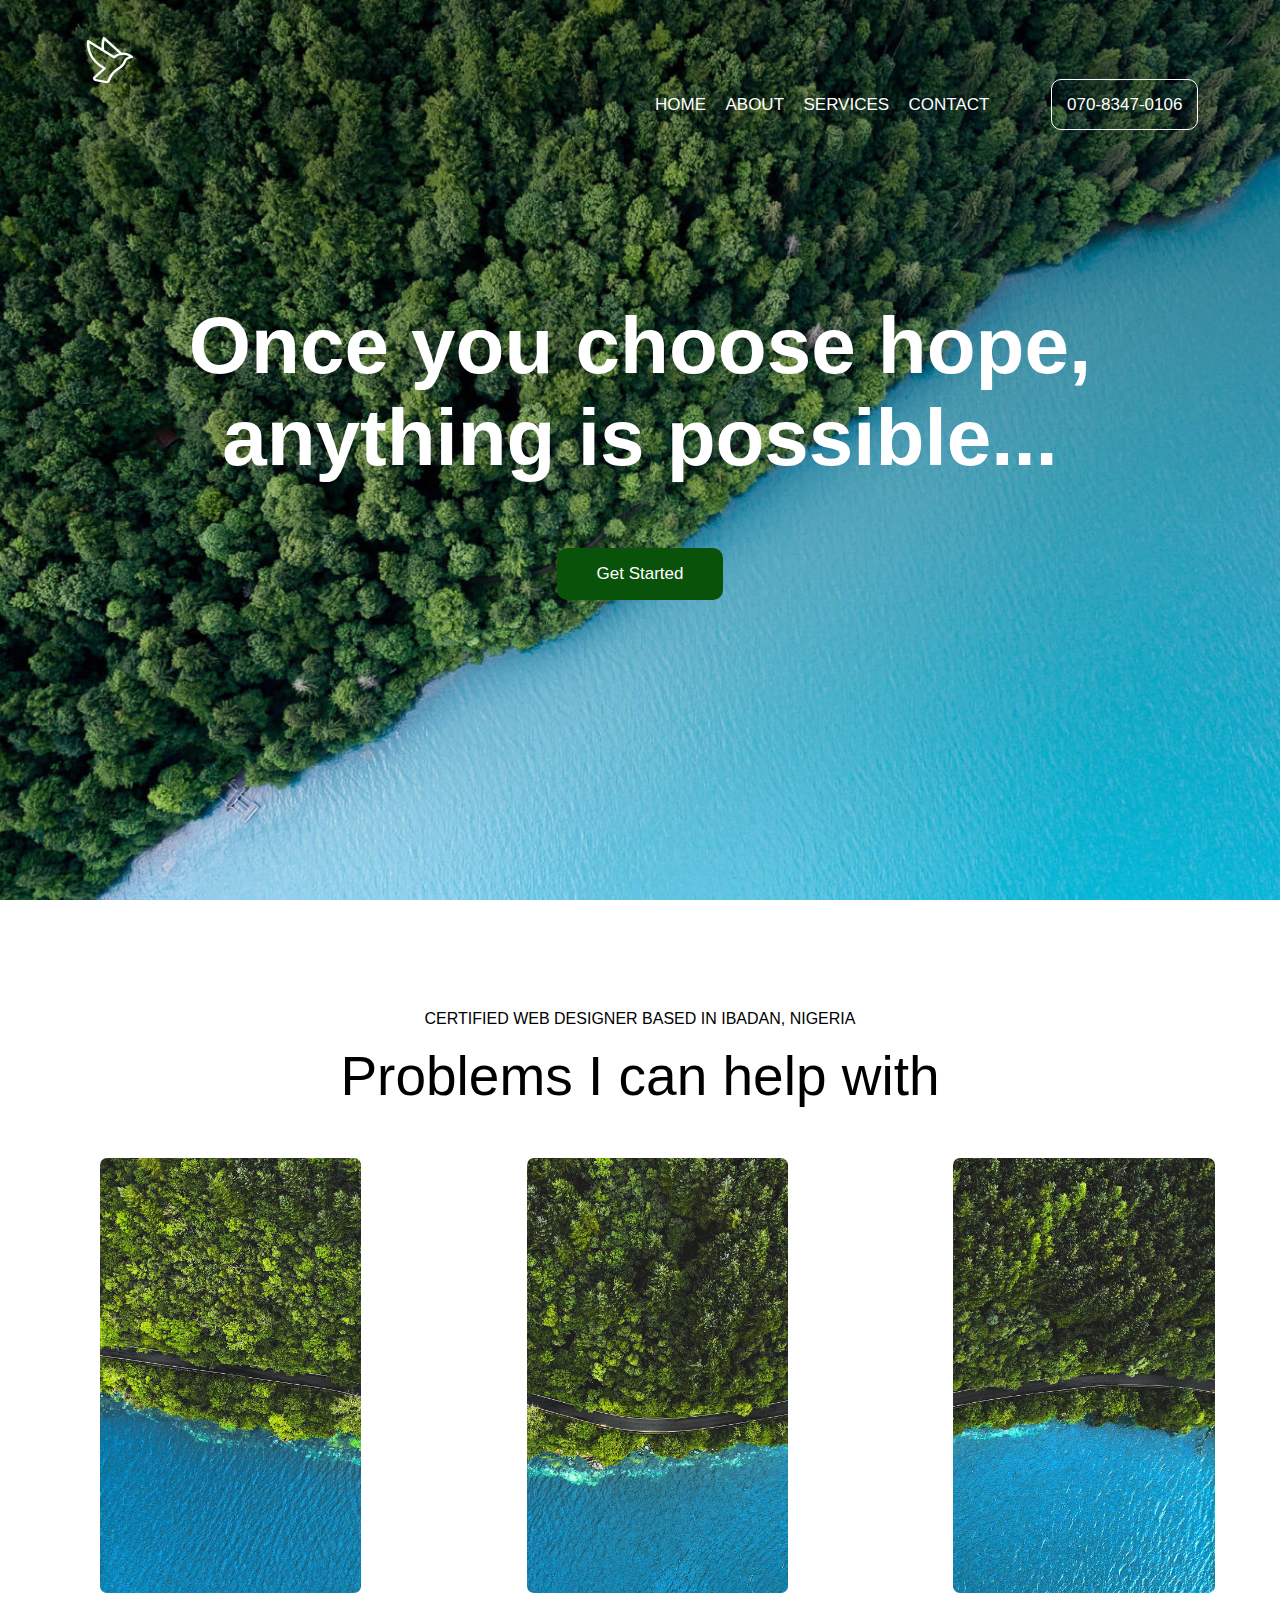
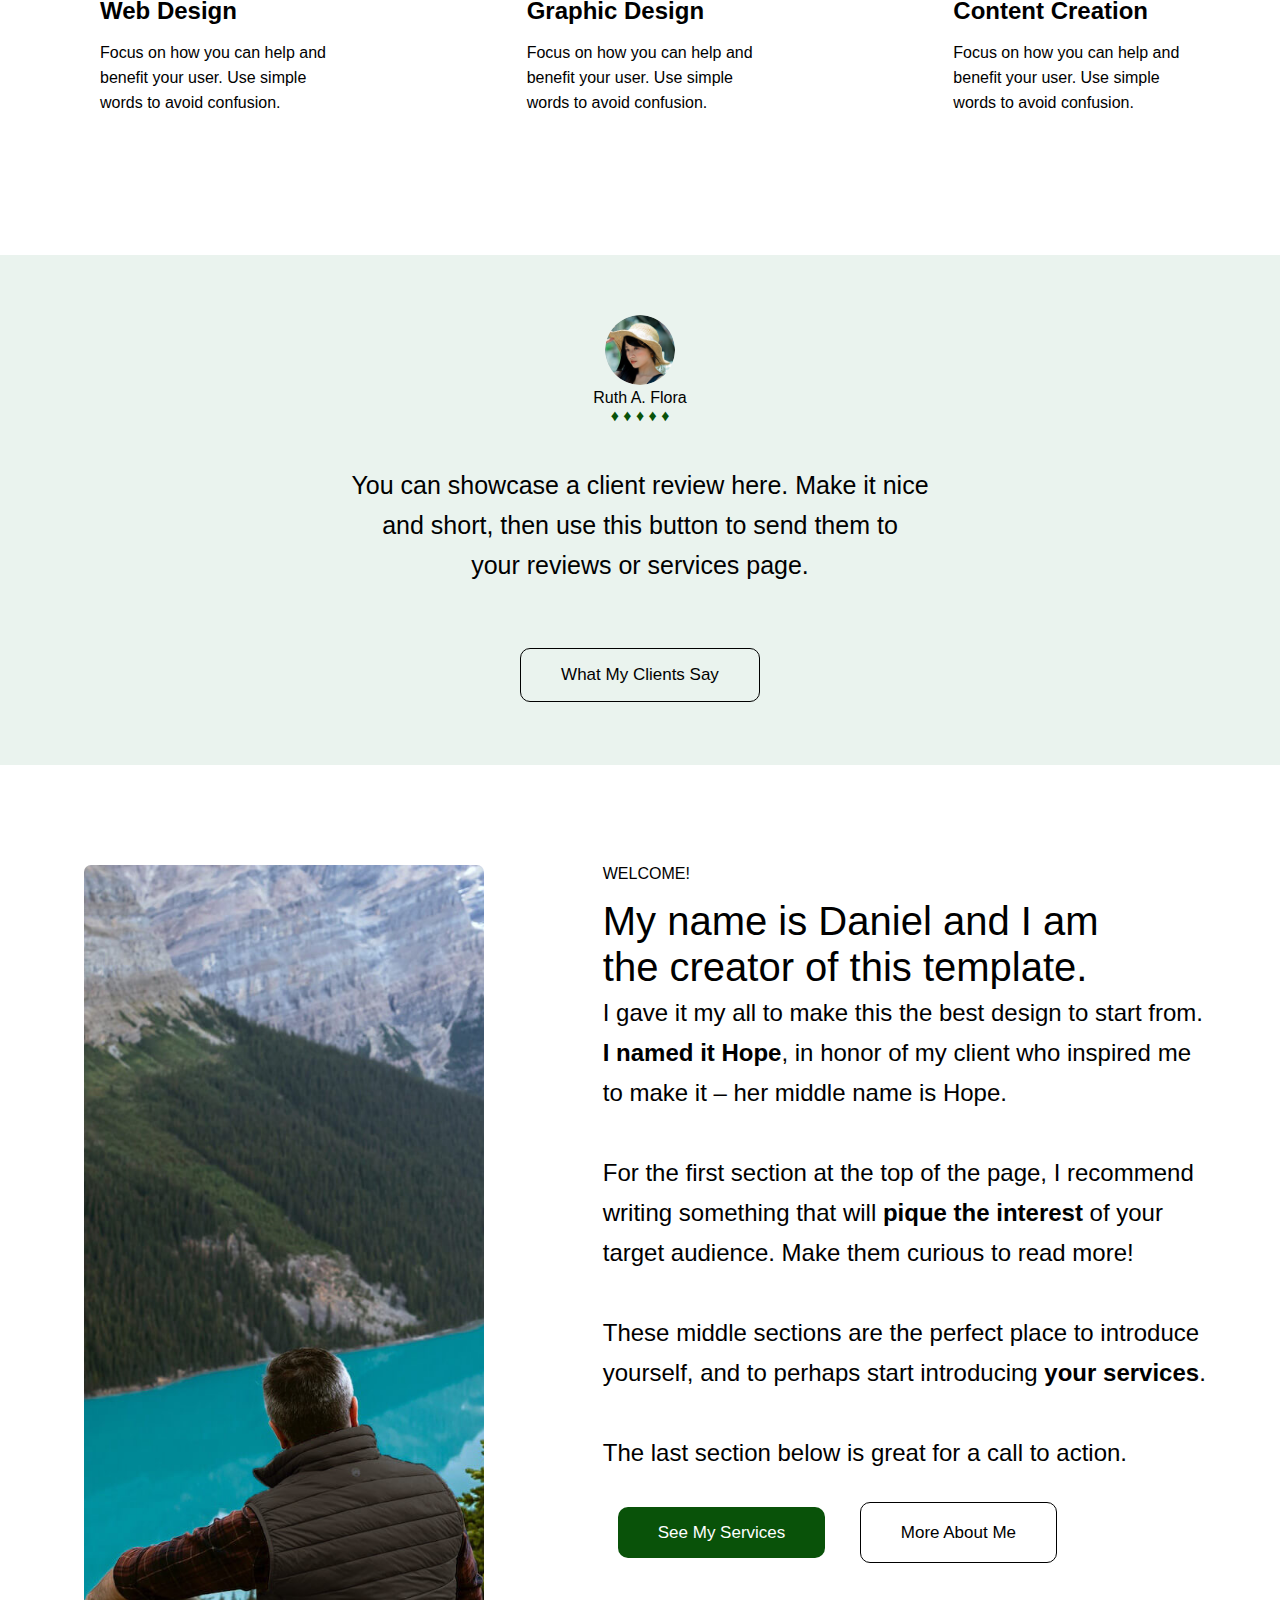
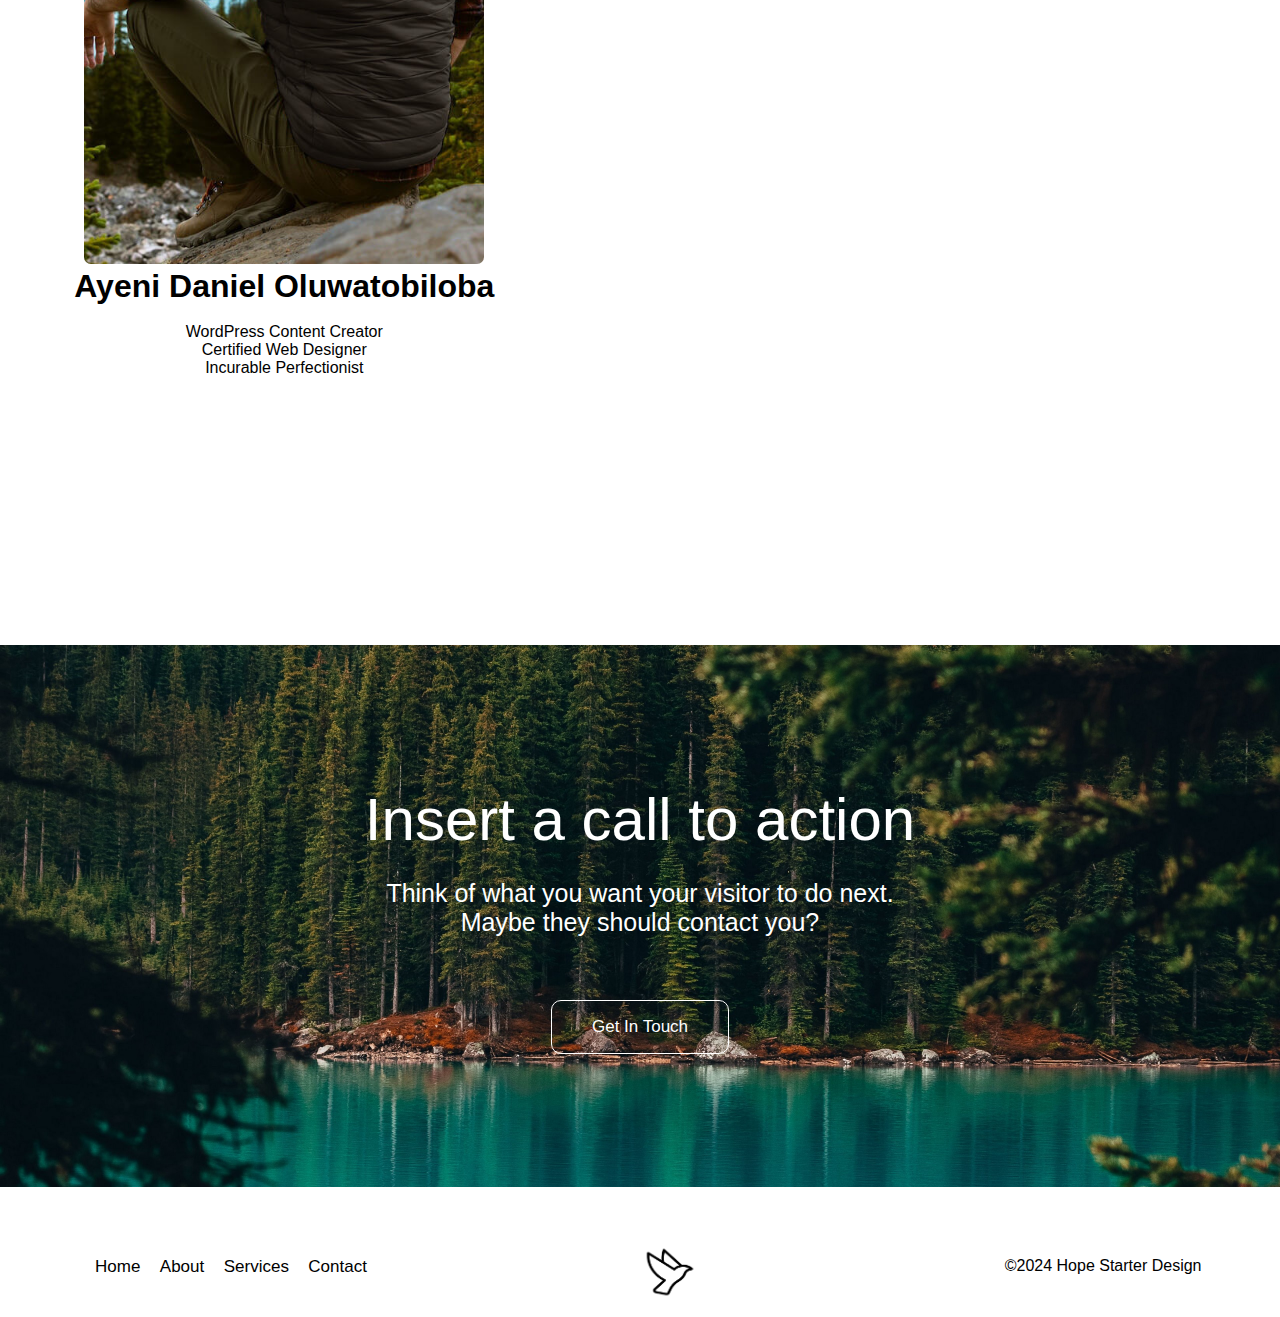
<file: index.html>
<!DOCTYPE html>
<html lang="en">
<head>
    <meta charset="UTF-8">
    <meta name="viewport" content="width=device-width, initial-scale=1.0">
    <title>Home - Hope</title>
    <link rel="icon" href="img/logo-2.png" type="image/x-icon">
    <link rel="stylesheet" href="Home.css">
</head>
<body>
    <section class="section1">
        <div class="cont1">
            <div class="fl1">
                <img src="img/logo-1-60x60.png" alt="" height="60px" width="60px">
            </div>
            <div class="fl2">
                <nav class="nav">
                    <a href="index.html">Home</a>
                    <a href="about.html">About</a>
                    <a href="services.html">Services</a>
                    <a href="contact.html">Contact</a>
                </nav>
                <span class="nav">
                    <a href="tel:+2347083470106" class="me">070-8347-0106</a>
                </span>
            </div>
        </div>
        <span class="nothing"></span>
        <span class="hd1">
            <h1>Once you choose hope, <br>anything is possible...</h1>
        </span>
        <span class="hd2">
            <a href="Home.html">Get Started</a>
        </span>
    </section>
    <section class="section2">
        <p>CERTIFIED WEB DESIGNER BASED IN IBADAN, NIGERIA</p>
        <p class="p12">Problems I can help with</p>
           <div class="cont2">
            <div class="column1">
                <figure class="tt">
                    <img src="img/section2.jpg" alt="Image 1" width="80%">
                    <figcaption style="text-align: left;">
                        <h2>Web Design</h2>
                        <p>Focus on how you can help and benefit your user. Use simple words to avoid confusion.</p>
                    </figcaption>
                </figure>
             </div>
            <div class="column2">
                <figure class="tt">
                    <img src="img/section22.jpg" alt="Image 2" width="80%">
                    <figcaption style="text-align: left;">
                        <h2>Graphic Design</h2>
                        <p>Focus on how you can help and benefit your user. Use simple words to avoid confusion.</p>
                    </figcaption>
                </figure>
            </div>
            <div class="column3">
                <figure class="tt">
                    <img src="img/section2-22.jpg" alt="Image 3" width="80%">
                    <figcaption style="text-align: left;">
                        <h2>Content Creation</h2>
                        <p>Focus on how you can help and benefit your user. Use simple words to avoid confusion.</p>
                    </figcaption>
                </figure>
            </div>
           </div>
    </section>
    <section class="section3">
        <figure class="customer">
            <img src="img/home5.jpg" alt="customer" width="70px" class="cus2">
            <figcaption style="text-align: center;">Ruth A. Flora <br> <span class="dmd">&diams; &diams; &diams; &diams; &diams;</span><!--&#9830;  &diams; any of the two for diamond shape--></figcaption>
        </figure>
        <p>You can showcase a client review here. Make it nice <br>and short, then use this button to send them to <br>your reviews or services page.</p>
        <span class="hd3">
            <a href="Home.html">What My Clients Say</a>
        </span>
    </section>
    <section class="section4">
        <div class="container">
            <div class="image-container">
              <img src="img/mehome.jpg" alt="Image description">
              <figcaption style="text-align: center;" class="set44">
                <h1>Ayeni Daniel Oluwatobiloba</h1> <br>
                WordPress Content Creator <br>
                Certified Web Designer <br>
                Incurable Perfectionist <br>
            </figcaption>
            </div>
            <div class="text-container">
                <header>WELCOME!</header>
                <br>
                <p>
                   <span class="choke">My name is Daniel and I am <br>
                    the creator of this template. </span> <br>
                    I gave it my all to make this the best design to start from. <br>
                    <span class="bold">I named it Hope</span>, in honor of my client who inspired me <br>
                    to make it – her middle name is Hope. <br>
                    <br>
                    For the first section at the top of the page, I recommend <br>
                    writing something that will <span class="bold">pique the interest</span> of your <br>
                    target audience. Make them curious to read more! <br>
                    <br>
                    These middle sections are the perfect place to introduce <br>
                    yourself, and to perhaps start introducing <span class="bold">your services</span>. <br>
                    <br>
                    The last section below is great for a call to action. <br>
                </p>
                <span id="hd2">
                <a href="services.html">See My Services</a>
            </span>
            <span id="hd3">
                <a href="about.html">More About Me</a>
            </span>
            </div>
          </div>
    </section>
    <section class="section5">
        <div class="sect5">
            <p class="set5">Insert a call to action</p>
            <p class="seh5">Think of what you want your visitor to do next. <br>Maybe they should contact you?</p>
            <span class="hd5">
                <a href="contact.html">Get In Touch</a>
            </span>
        </div>
        
    </section>
    <section class="section6">
        <div class="cont6">
            <div class="fl6">
                <nav class="nav">
                    <a href="index.html">Home</a>
                    <a href="about.html">About</a>
                    <a href="services.html">Services</a>
                    <a href="contact.html">Contact</a>
                </nav>
            </div>
            <div class="fl7">
                    <img src="img/logo-2.png" alt="" height="60px" width="60px">
            </div>
                <span class="nav6">
                    &copy;2024 Hope Starter Design
                </span>

        </div>
    </section>
</body>
</html>
</file>
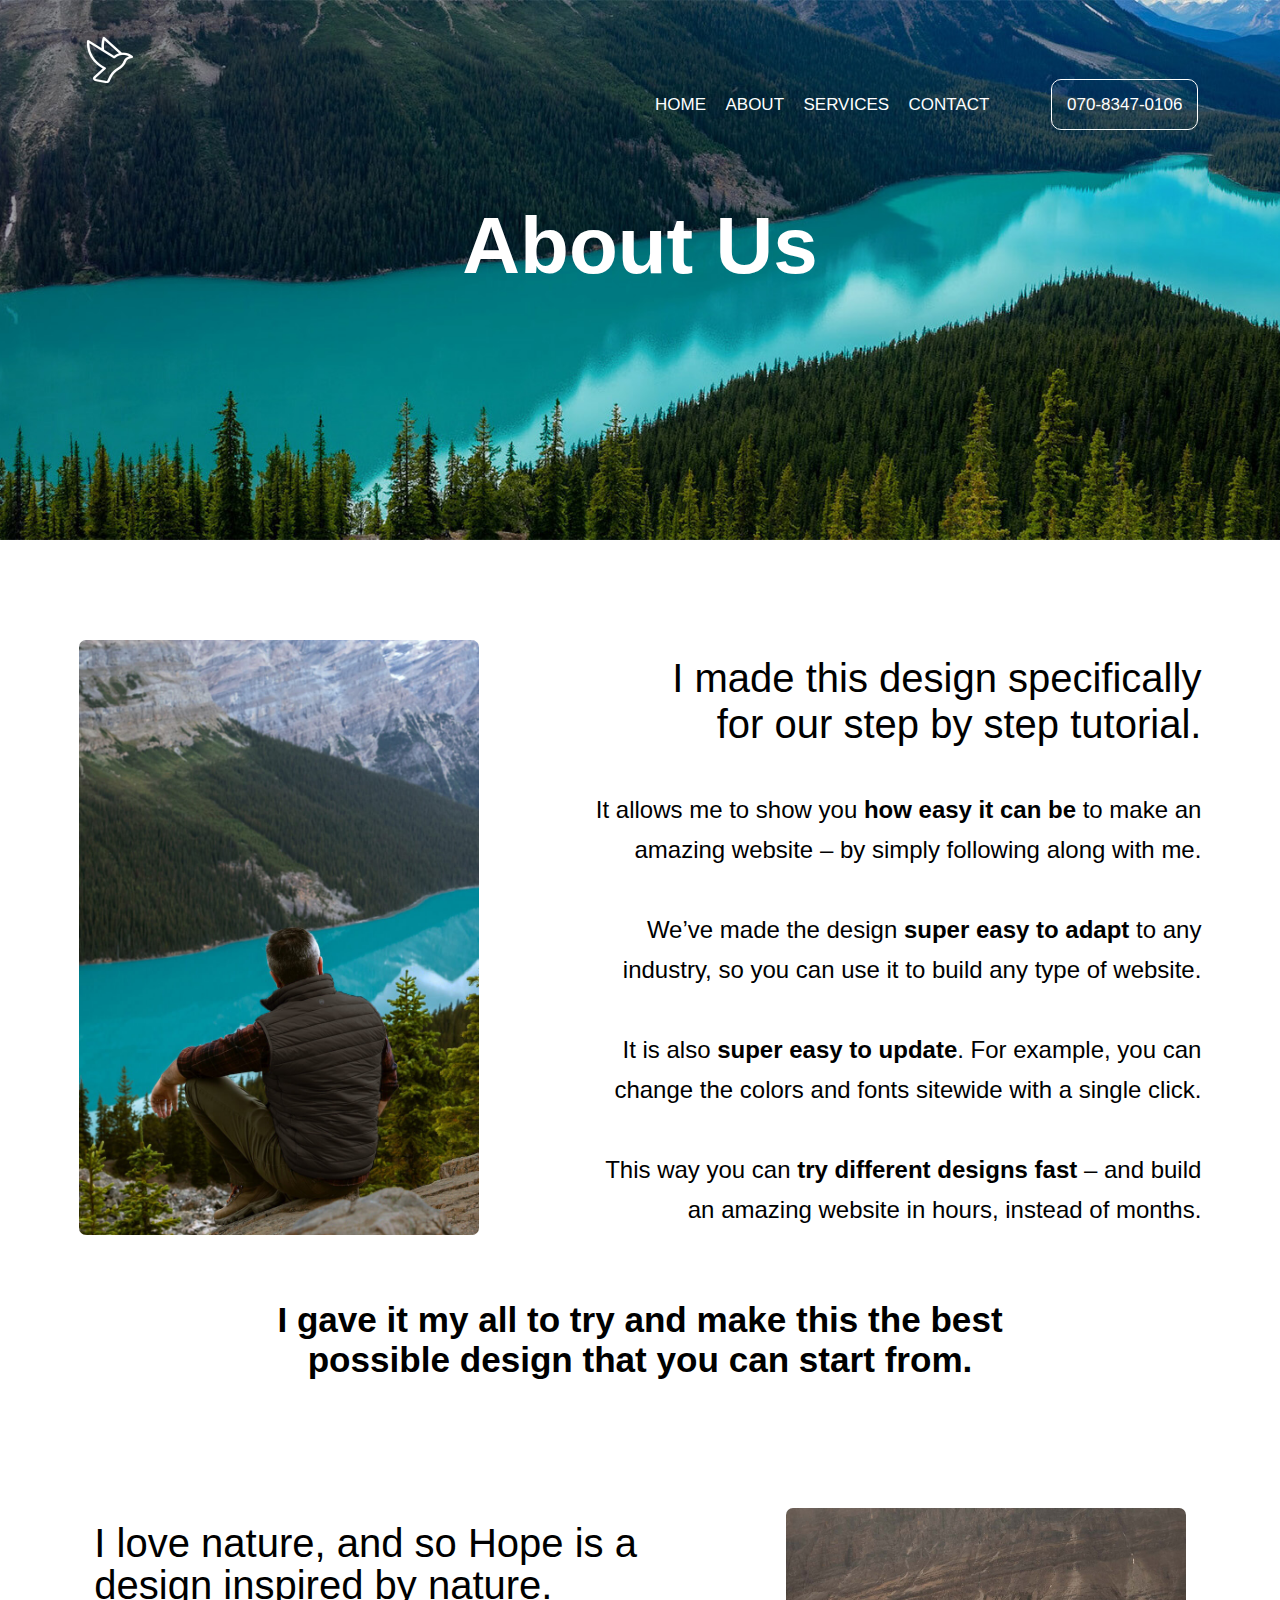
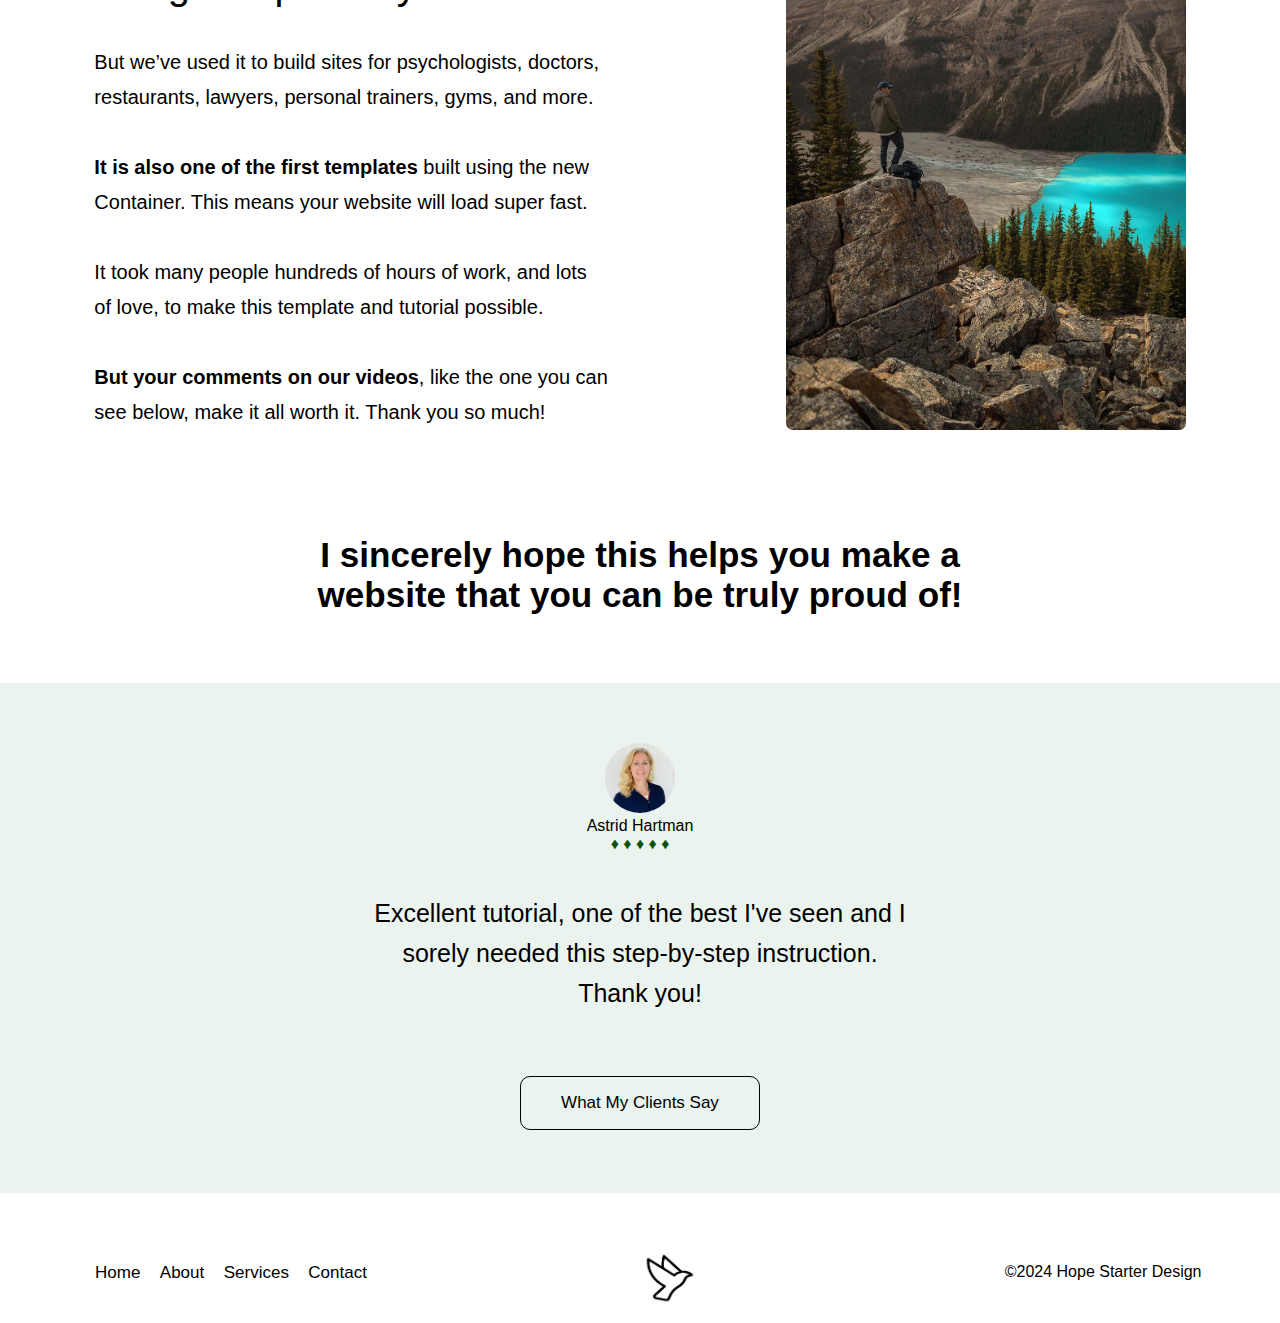
<file: about.html>
<!DOCTYPE html>
<html lang="en">
<head>
    <meta charset="UTF-8">
    <meta name="viewport" content="width=device-width, initial-scale=1.0">
    <title>About - Hope</title>
    <link rel="icon" href="img/logo-2.png" type="image/x-icon">
    <link rel="stylesheet" href="about.css">
</head>
<body>
    <section class="section1">
        <div class="cont1">
            <div class="fl1">
                <img src="img/logo-1-60x60.png" alt="" height="60px" width="60px">
            </div>
            <div class="fl2">
                <nav class="nav">
                    <a href="index.html">Home</a>
                    <a href="about.html">About</a>
                    <a href="services.html">Services</a>
                    <a href="contact.html">Contact</a>
                </nav>
                <span class="nav">
                    <a href="tel:+2347083470106" class="me">070-8347-0106</a>
                </span>
            </div>
        </div>
        <span class="nothing"></span>
        <span class="hd1">
            <h1>About Us</h1>
        </span>
    </section>
    <section class="section4">
        <div class="container">
            <div class="image-container">
              <img src="img/mehome.jpg" alt="Image description">
            </div>
            <div class="text-container">
                <br>
                <p>
                   <span class="choke">I made this design specifically <br>
                    for our step by step tutorial. </span> <br>
                    <br>
                    It allows me to show you <span class="bold">how easy it can be</span> to make an <br>
                    amazing website – by simply following along with me. <br>
                    <br>
                    We’ve made the design <span class="bold">super easy to adapt</span> to any <br>
                    industry, so you can use it to build any type of website. <br>
                    <br>
                    It is also <span class="bold">super easy to update</span>. For example, you can <br>
                     change the colors and fonts sitewide with a single click. <br>
                     <br>
                    This way you can <span class="bold">try different designs fast</span> – and build <br>
                    an amazing website in hours, instead of months. <br>
                </p>
            </div>
          </div>
    </section>
    <section class="section3">
        <h3>I gave it my all to try and make this the best <br>
            possible design that you can start from.</h3><br>
            <br>
    </section>
    <section class="section5">
        <div class="text-container">
            <br>
            <p>
               <span class="choke">I love nature, and so Hope is a <br>design inspired by nature. </span> <br>
                <br>
                But we’ve used it to build sites for psychologists, doctors, <br>
                restaurants, lawyers, personal trainers, gyms, and more. <br>
                <br>
                <span class="bold">It is also one of the first templates</span> built using the new <br>
                Container. This means your website will load super fast. <br>
                <br>
                It took many people hundreds of hours of work, and lots <br>
                of love, to make this template and tutorial possible. <br>
                <br>                
                <span class="bold">But your comments on our videos</span>, like the one you can <br>
                see below, make it all worth it. Thank you so much! <br>
                <br>
            </p>
        </div>
        <div class="image-container">
            <img src="img/about5.jpg" alt="Image description">
        </div>
    </section>
    <section class="section3">
        <h3>I sincerely hope this helps you make a <br>
             website that you can be truly proud of!</h3><br>
            <br>
    </section>
    <section class="section6">
        <figure class="customer">
            <img src="img/about4.jpg" alt="customer" width="70px" class="cus2">
            <figcaption style="text-align: center;">Astrid Hartman <br> <span class="dmd">&diams; &diams; &diams; &diams; &diams;</span><!--&#9830;  &diams; any of the two for diamond shape--></figcaption>
        </figure>
        <p>Excellent tutorial, one of the best I've seen and I <br> sorely needed this step-by-step instruction. <br> Thank you!</p>
        <span class="hd3">
            <a href="Home.html">What My Clients Say</a>
        </span>
    </section>
    <section class="section7">
        <div class="cont6">
            <div class="fl6">
                <nav class="nav">
                    <a href="index.html">Home</a>
                    <a href="about.html">About</a>
                    <a href="services.html">Services</a>
                    <a href="contact.html">Contact</a>
                </nav>
            </div>
            <div class="fl7">
                    <img src="img/logo-2.png" alt="" height="60px" width="60px">
            </div>
                <span class="nav6">
                    &copy;2024 Hope Starter Design
                </span>

        </div>
    </section>
</body>
</html>
</file>
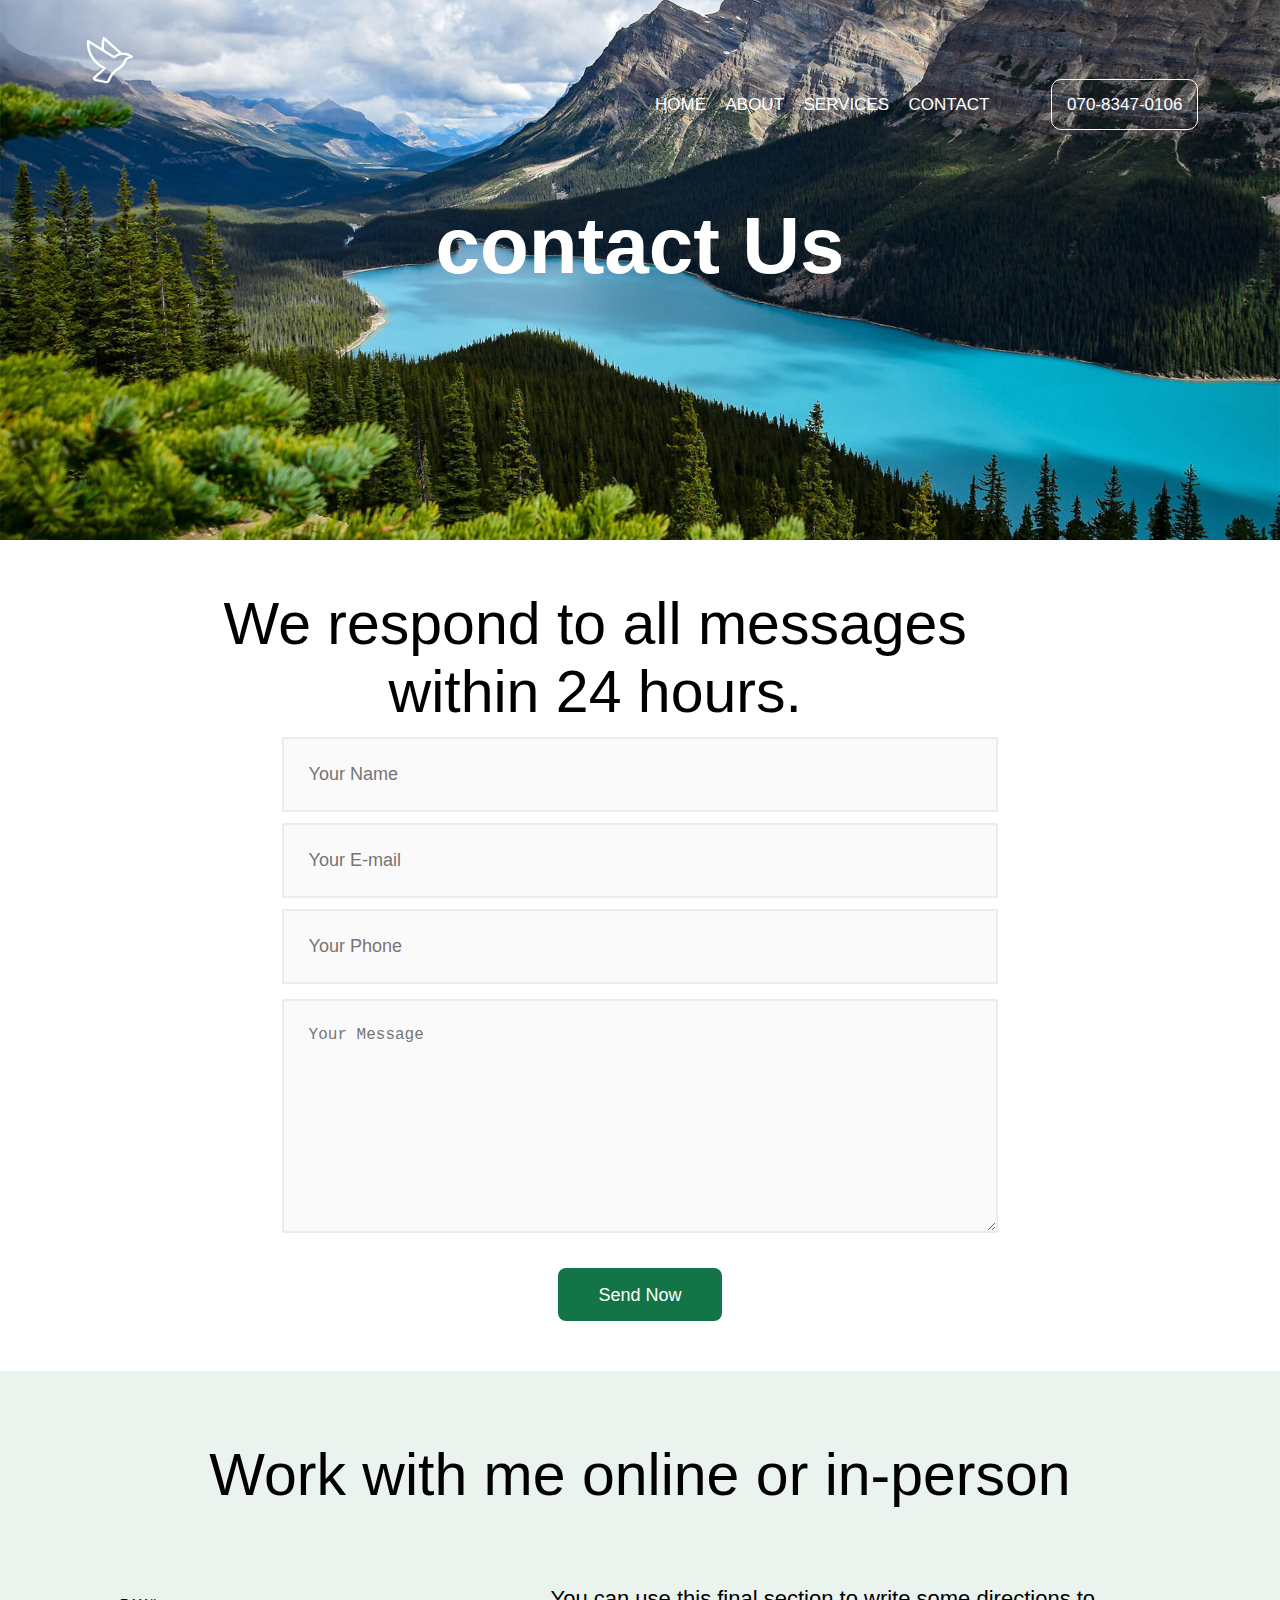
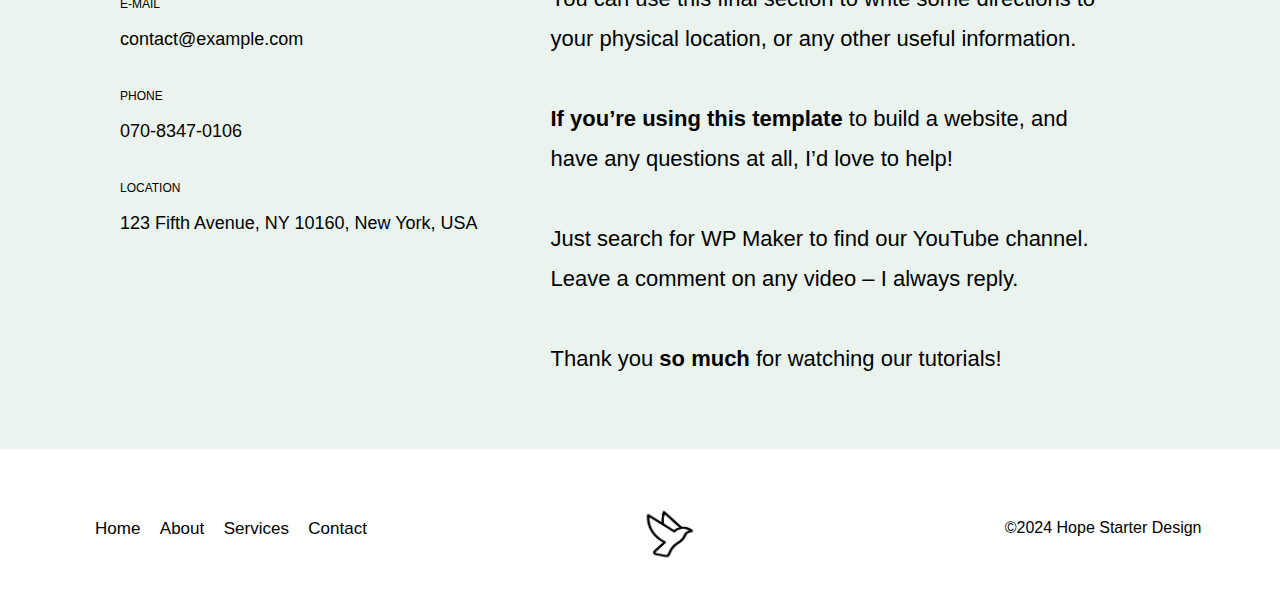
<file: contact.html>
<!DOCTYPE html>
<html lang="en">
<head>
    <meta charset="UTF-8">
    <meta name="viewport" content="width=device-width, initial-scale=1.0">
    <title>Contact - Hope</title>
    <link rel="icon" href="img/logo-2.png" type="image/x-icon">
    <link rel="stylesheet" href="contact.css">
    <link rel="stylesheet" href="https://cdnjs.cloudflare.com/ajax/libs/font-awesome/6.6.0/css/all.min.css" 
    integrity="sha512-Kc323vGBEqzTmouAECnVceyQqyqdsSiqLQISBL29aUW4U/M7pSPA/gEUZQqv1cwx4OnYxTxve5UMg5GT6L4JJg==" 
    crossorigin="anonymous" referrerpolicy="no-referrer" />
</head>
<body>
    <section class="section1">
        <div class="cont1">
            <div class="fl1">
                <img src="img/logo-1-60x60.png" alt="" height="60px" width="60px">
            </div>
            <div class="fl2">
                <nav class="nav">
                    <a href="index.html">Home</a>
                    <a href="about.html">About</a>
                    <a href="services.html">Services</a>
                    <a href="contact.html">Contact</a>
                </nav>
                <span class="nav">
                    <a href="tel:+2347083470106" class="me">070-8347-0106</a>
                </span>
            </div>
        </div>
        <span class="nothing"></span>
        <span class="hd1">
            <h1>contact Us</h1>
        </span>
    </section>
    <section class="section2">
        <p>We respond to all messages within 24 hours.</p>

        <form action="" class="sect3">
            <input type="text" name="username" placeholder="Your Name" id="username" required> <br>
            <input type="email" placeholder="Your E-mail" required> <br>
            <input type="number" placeholder="Your Phone"> <br>
            <textarea name="message" id="message" rows="10" cols="22" placeholder="Your Message" required></textarea> <br>
            <button type="submit" class="ss3">Send Now</button>
        </form>
    </section>
    <section class="section3">
        <p class="p1">Work with me online or in-person</p>
        <div class="flex">
           <span class="pt1">
            <span class="small">E-MAIL</span>  <br> 
            contact@example.com  <br>
            <br>
            <span class="small">PHONE </span> <br>
            070-8347-0106 <br>
            <br>
            <span class="small">LOCATION</span><br>
            123 Fifth Avenue, NY 10160, New York, USA <br>
            <br>
            <i class="fa-brands fa-twitter"></i>
            <i class="fa-brands fa-instagram"></i>
            <i class="fa-brands fa-youtube"></i>
           </span>
            <span class="pt2">
                <p>
                    You can use this final section to write some directions to your physical location, or any other useful information. <br>
                    <br>
                    <span class="bold">If you’re using this template</span> to build a website, and have any questions at all, I’d love to help! <br>
                    <br>
                    Just search for WP Maker to find our YouTube channel. Leave a comment on any video – I always reply. <br>
                    <br>
                    Thank you <span class="bold">so much</span> for watching our tutorials! <br>
                </p>
            </span>
        </div>
    </section>
    <section class="section4">
        <div class="cont6">
            <div class="fl6">
                <nav class="nav">
                    <a href="index.html">Home</a>
                    <a href="about.html">About</a>
                    <a href="services.html">Services</a>
                    <a href="contact.html">Contact</a>
                </nav>
            </div>
            <div class="fl7">
                    <img src="img/logo-2.png" alt="" height="60px" width="60px">
            </div>
                <span class="nav6">
                    &copy;2024 Hope Starter Design
                </span>

        </div>
    </section>
</body>
</html>
</file>
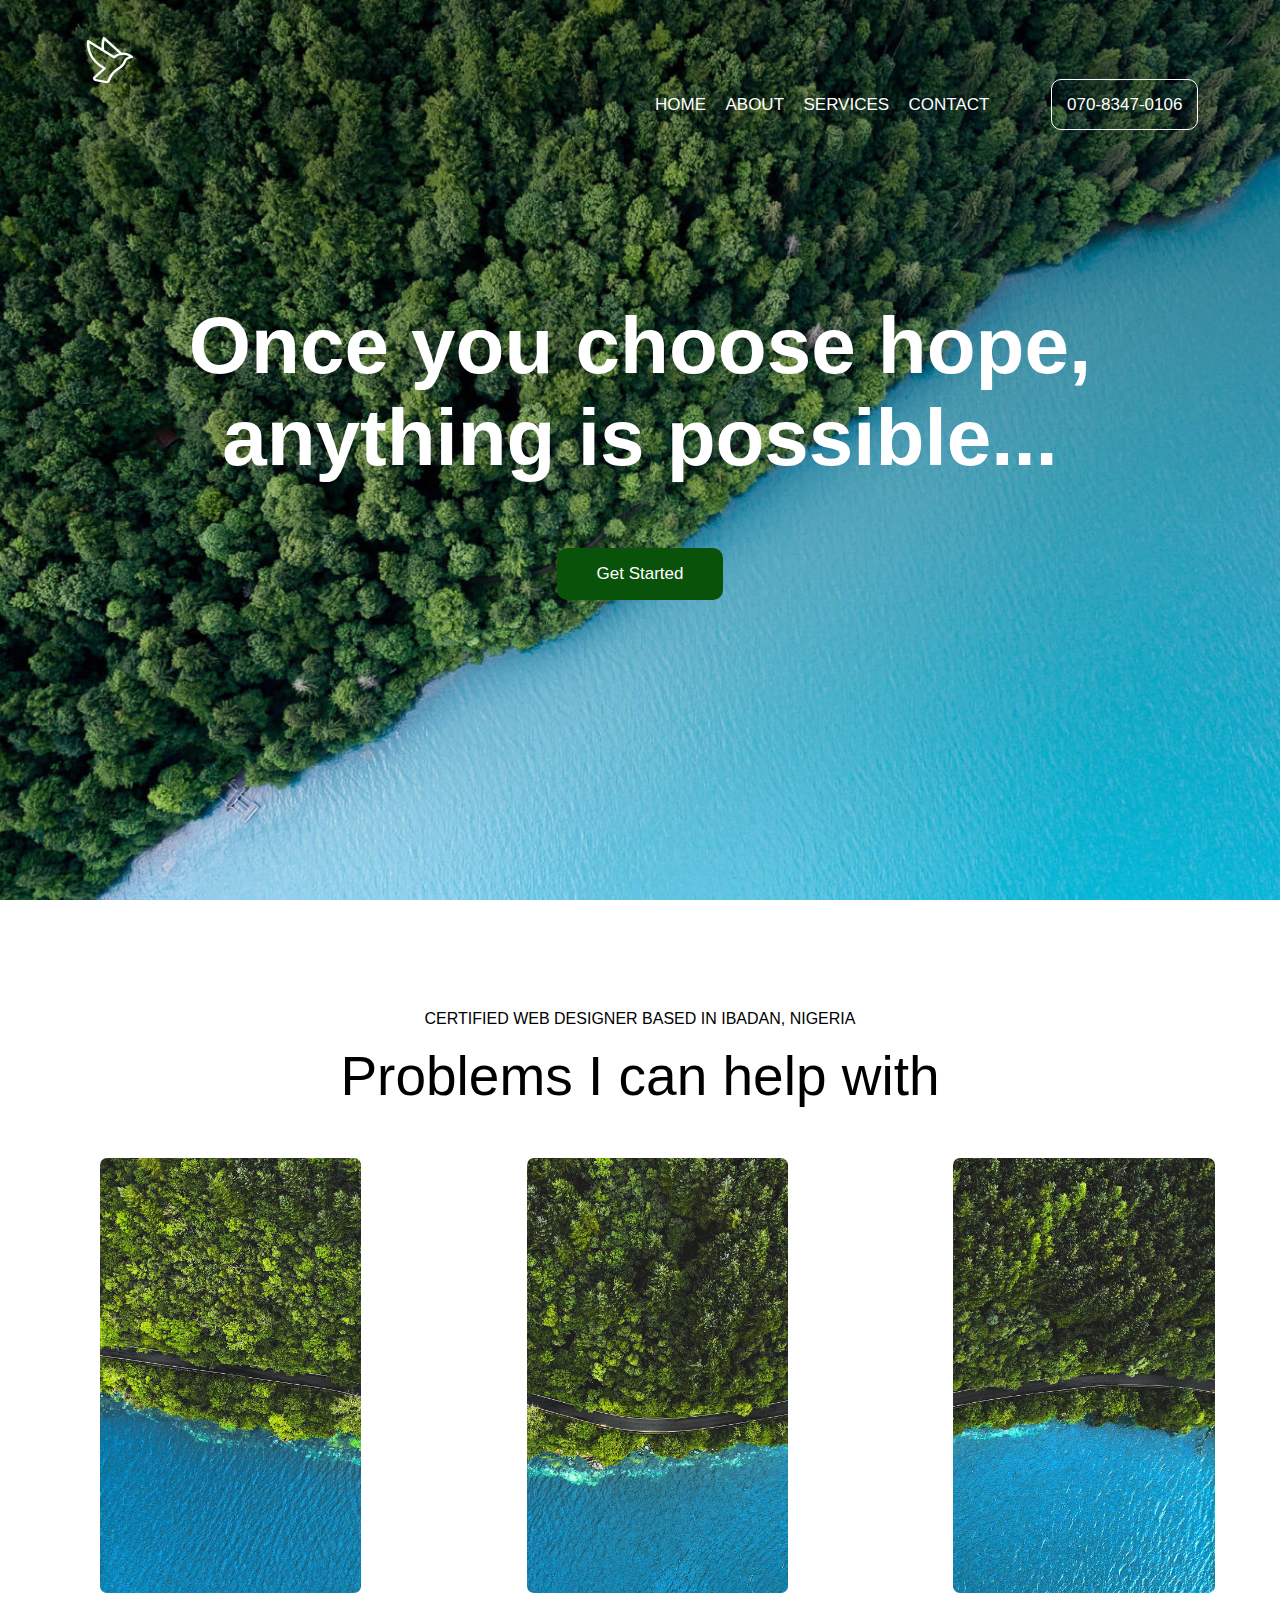
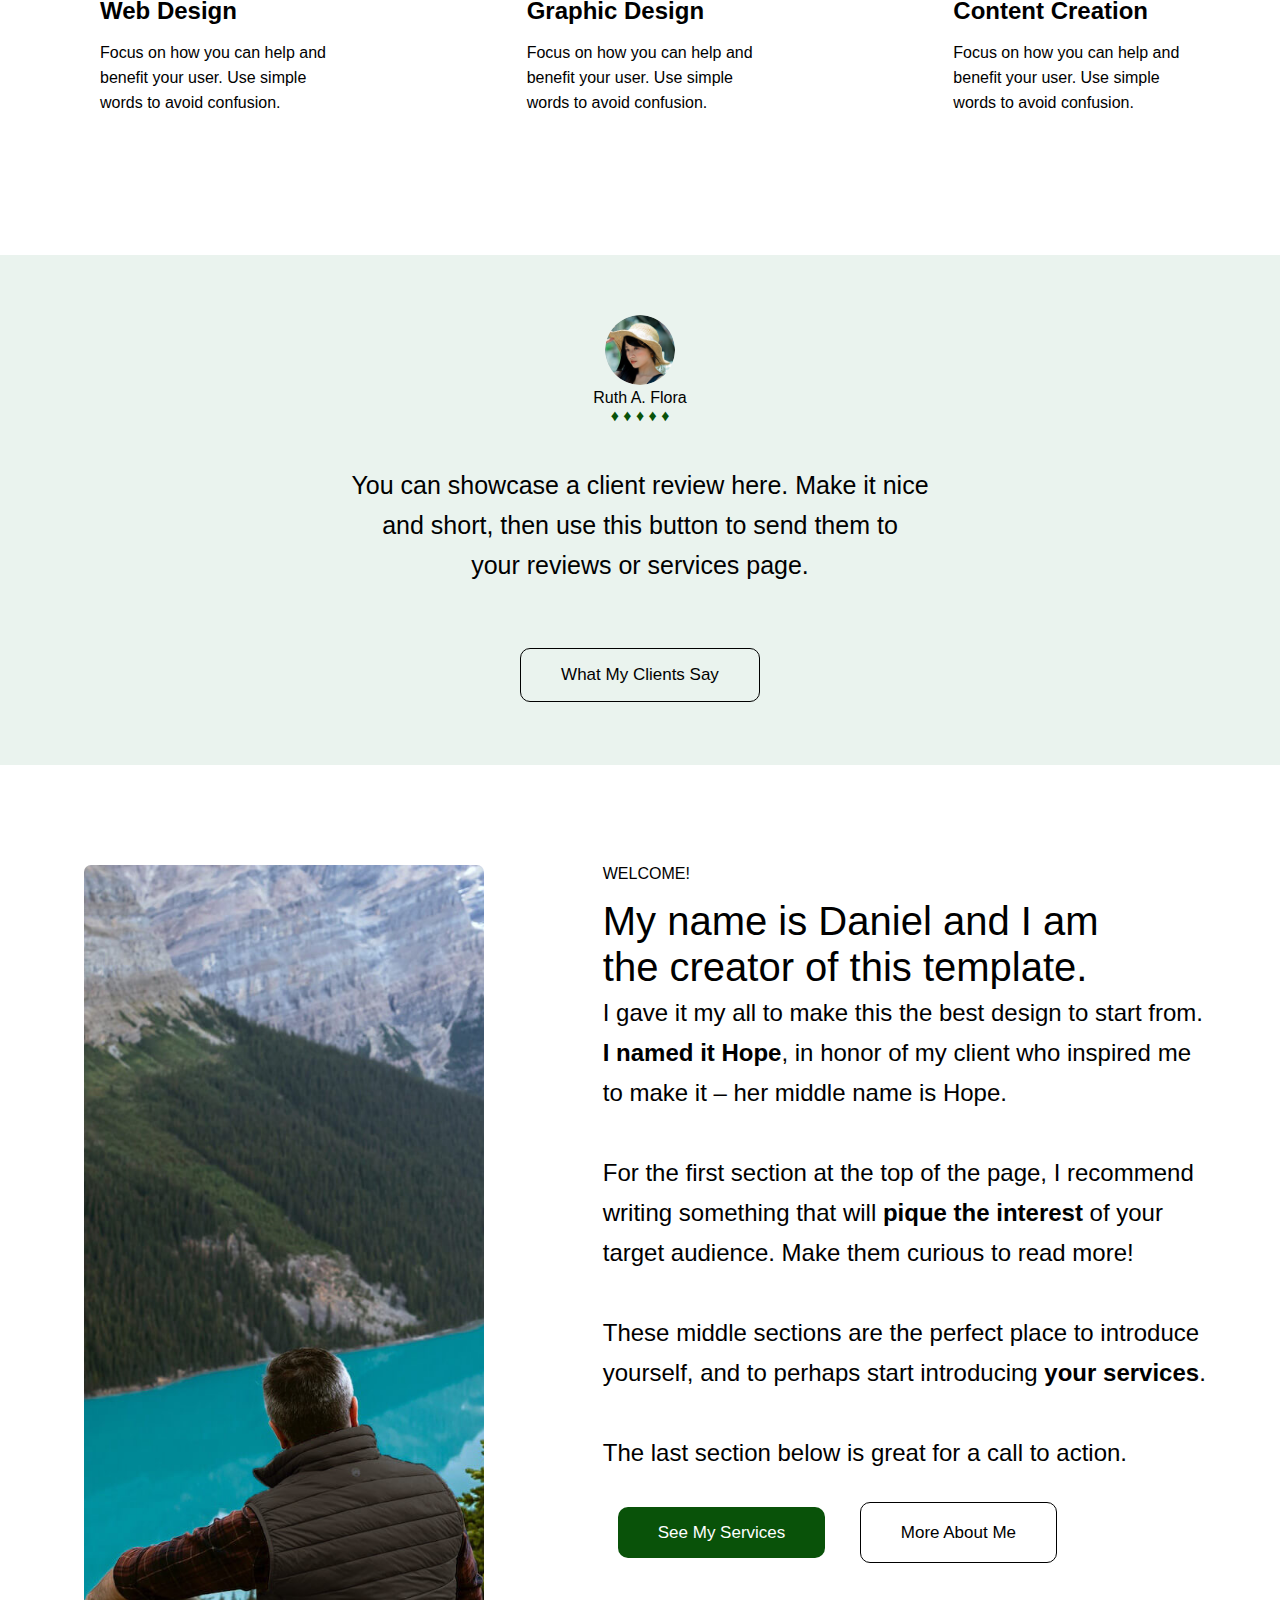
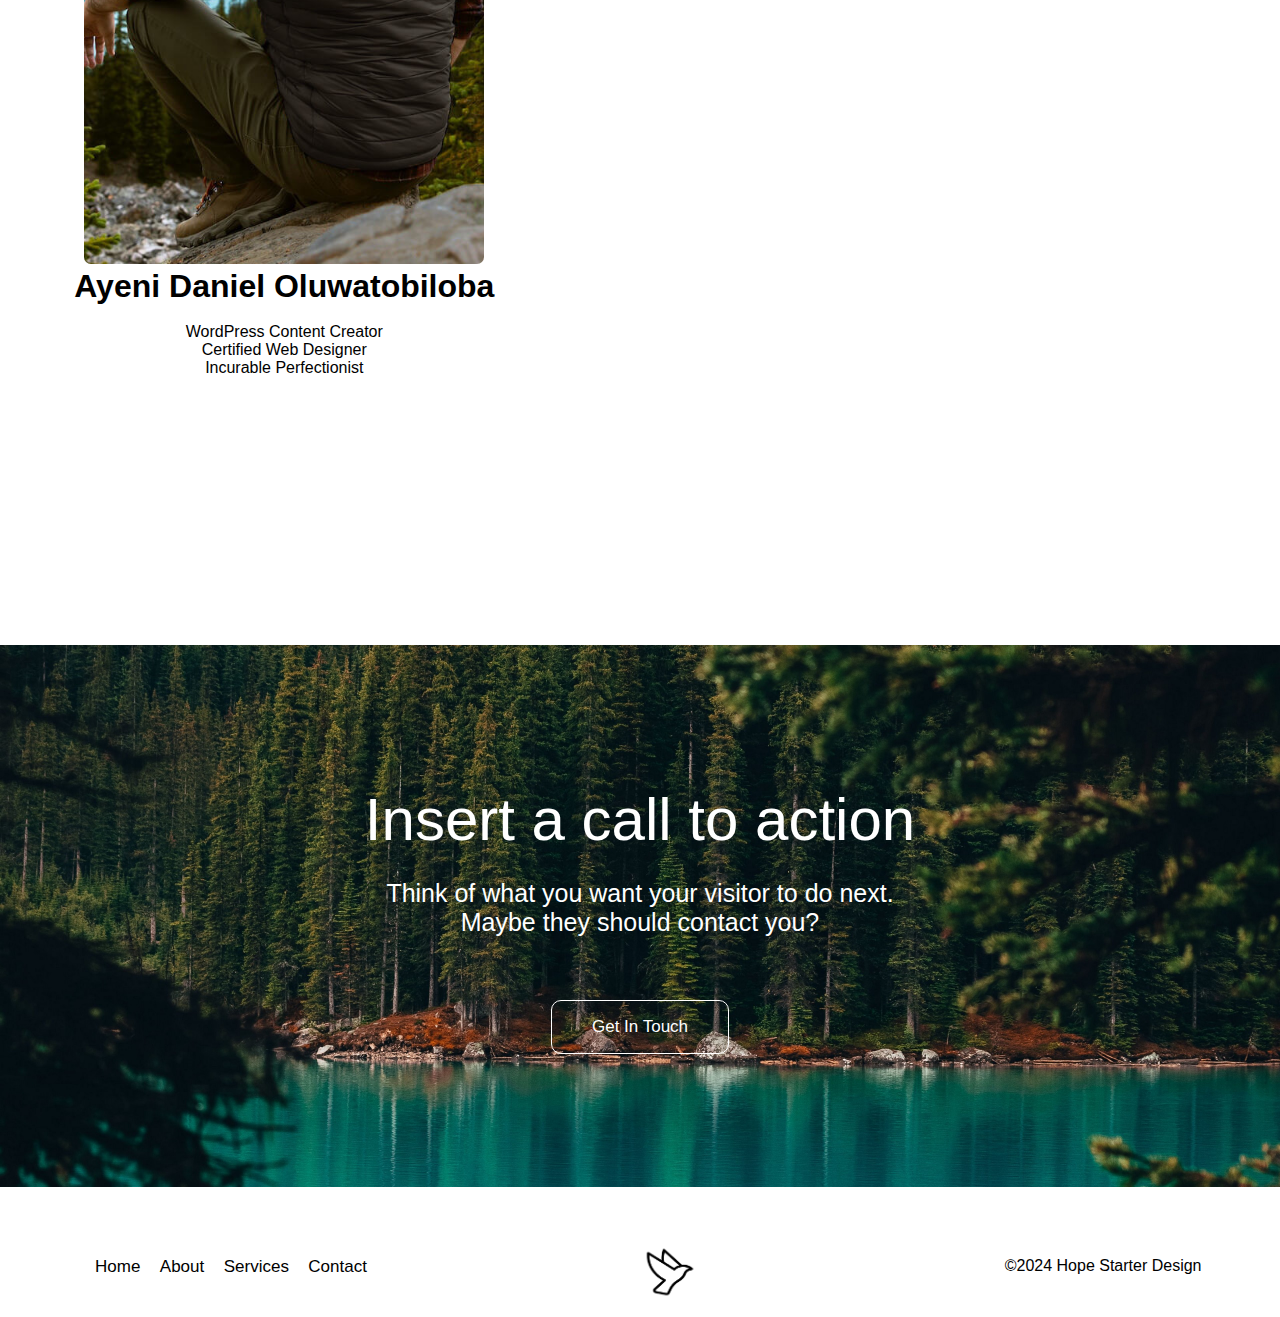
<file: Home.html>
<!DOCTYPE html>
<html lang="en">
<head>
    <meta charset="UTF-8">
    <meta name="viewport" content="width=device-width, initial-scale=1.0">
    <title>Home - Hope</title>
    <link rel="icon" href="img/logo-2.png" type="image/x-icon">
    <link rel="stylesheet" href="Home.css">
</head>
<body>
    <section class="section1">
        <div class="cont1">
            <div class="fl1">
                <img src="img/logo-1-60x60.png" alt="" height="60px" width="60px">
            </div>
            <div class="fl2">
                <nav class="nav">
                    <a href="Home.html">Home</a>
                    <a href="about.html">About</a>
                    <a href="services.html">Services</a>
                    <a href="contact.html">Contact</a>
                </nav>
                <span class="nav">
                    <a href="tel:+2347083470106" class="me">070-8347-0106</a>
                </span>
            </div>
        </div>
        <span class="nothing"></span>
        <span class="hd1">
            <h1>Once you choose hope, <br>anything is possible...</h1>
        </span>
        <span class="hd2">
            <a href="Home.html">Get Started</a>
        </span>
    </section>
    <section class="section2">
        <p>CERTIFIED WEB DESIGNER BASED IN IBADAN, NIGERIA</p>
        <p class="p12">Problems I can help with</p>
           <div class="cont2">
            <div class="column1">
                <figure class="tt">
                    <img src="img/section2.jpg" alt="Image 1" width="80%">
                    <figcaption style="text-align: left;">
                        <h2>Web Design</h2>
                        <p>Focus on how you can help and benefit your user. Use simple words to avoid confusion.</p>
                    </figcaption>
                </figure>
             </div>
            <div class="column2">
                <figure class="tt">
                    <img src="img/section22.jpg" alt="Image 2" width="80%">
                    <figcaption style="text-align: left;">
                        <h2>Graphic Design</h2>
                        <p>Focus on how you can help and benefit your user. Use simple words to avoid confusion.</p>
                    </figcaption>
                </figure>
            </div>
            <div class="column3">
                <figure class="tt">
                    <img src="img/section2-22.jpg" alt="Image 3" width="80%">
                    <figcaption style="text-align: left;">
                        <h2>Content Creation</h2>
                        <p>Focus on how you can help and benefit your user. Use simple words to avoid confusion.</p>
                    </figcaption>
                </figure>
            </div>
           </div>
    </section>
    <section class="section3">
        <figure class="customer">
            <img src="img/home5.jpg" alt="customer" width="70px" class="cus2">
            <figcaption style="text-align: center;">Ruth A. Flora <br> <span class="dmd">&diams; &diams; &diams; &diams; &diams;</span><!--&#9830;  &diams; any of the two for diamond shape--></figcaption>
        </figure>
        <p>You can showcase a client review here. Make it nice <br>and short, then use this button to send them to <br>your reviews or services page.</p>
        <span class="hd3">
            <a href="Home.html">What My Clients Say</a>
        </span>
    </section>
    <section class="section4">
        <div class="container">
            <div class="image-container">
              <img src="img/mehome.jpg" alt="Image description">
              <figcaption style="text-align: center;" class="set44">
                <h1>Ayeni Daniel Oluwatobiloba</h1> <br>
                WordPress Content Creator <br>
                Certified Web Designer <br>
                Incurable Perfectionist <br>
            </figcaption>
            </div>
            <div class="text-container">
                <header>WELCOME!</header>
                <br>
                <p>
                   <span class="choke">My name is Daniel and I am <br>
                    the creator of this template. </span> <br>
                    I gave it my all to make this the best design to start from. <br>
                    <span class="bold">I named it Hope</span>, in honor of my client who inspired me <br>
                    to make it – her middle name is Hope. <br>
                    <br>
                    For the first section at the top of the page, I recommend <br>
                    writing something that will <span class="bold">pique the interest</span> of your <br>
                    target audience. Make them curious to read more! <br>
                    <br>
                    These middle sections are the perfect place to introduce <br>
                    yourself, and to perhaps start introducing <span class="bold">your services</span>. <br>
                    <br>
                    The last section below is great for a call to action. <br>
                </p>
                <span id="hd2">
                <a href="services.html">See My Services</a>
            </span>
            <span id="hd3">
                <a href="about.html">More About Me</a>
            </span>
            </div>
          </div>
    </section>
    <section class="section5">
        <div class="sect5">
            <p class="set5">Insert a call to action</p>
            <p class="seh5">Think of what you want your visitor to do next. <br>Maybe they should contact you?</p>
            <span class="hd5">
                <a href="contact.html">Get In Touch</a>
            </span>
        </div>
        
    </section>
    <section class="section6">
        <div class="cont6">
            <div class="fl6">
                <nav class="nav">
                    <a href="Home.html">Home</a>
                    <a href="about.html">About</a>
                    <a href="services.html">Services</a>
                    <a href="contact.html">Contact</a>
                </nav>
            </div>
            <div class="fl7">
                    <img src="img/logo-2.png" alt="" height="60px" width="60px">
            </div>
                <span class="nav6">
                    &copy;2024 Hope Starter Design
                </span>

        </div>
    </section>
</body>
</html>
</file>
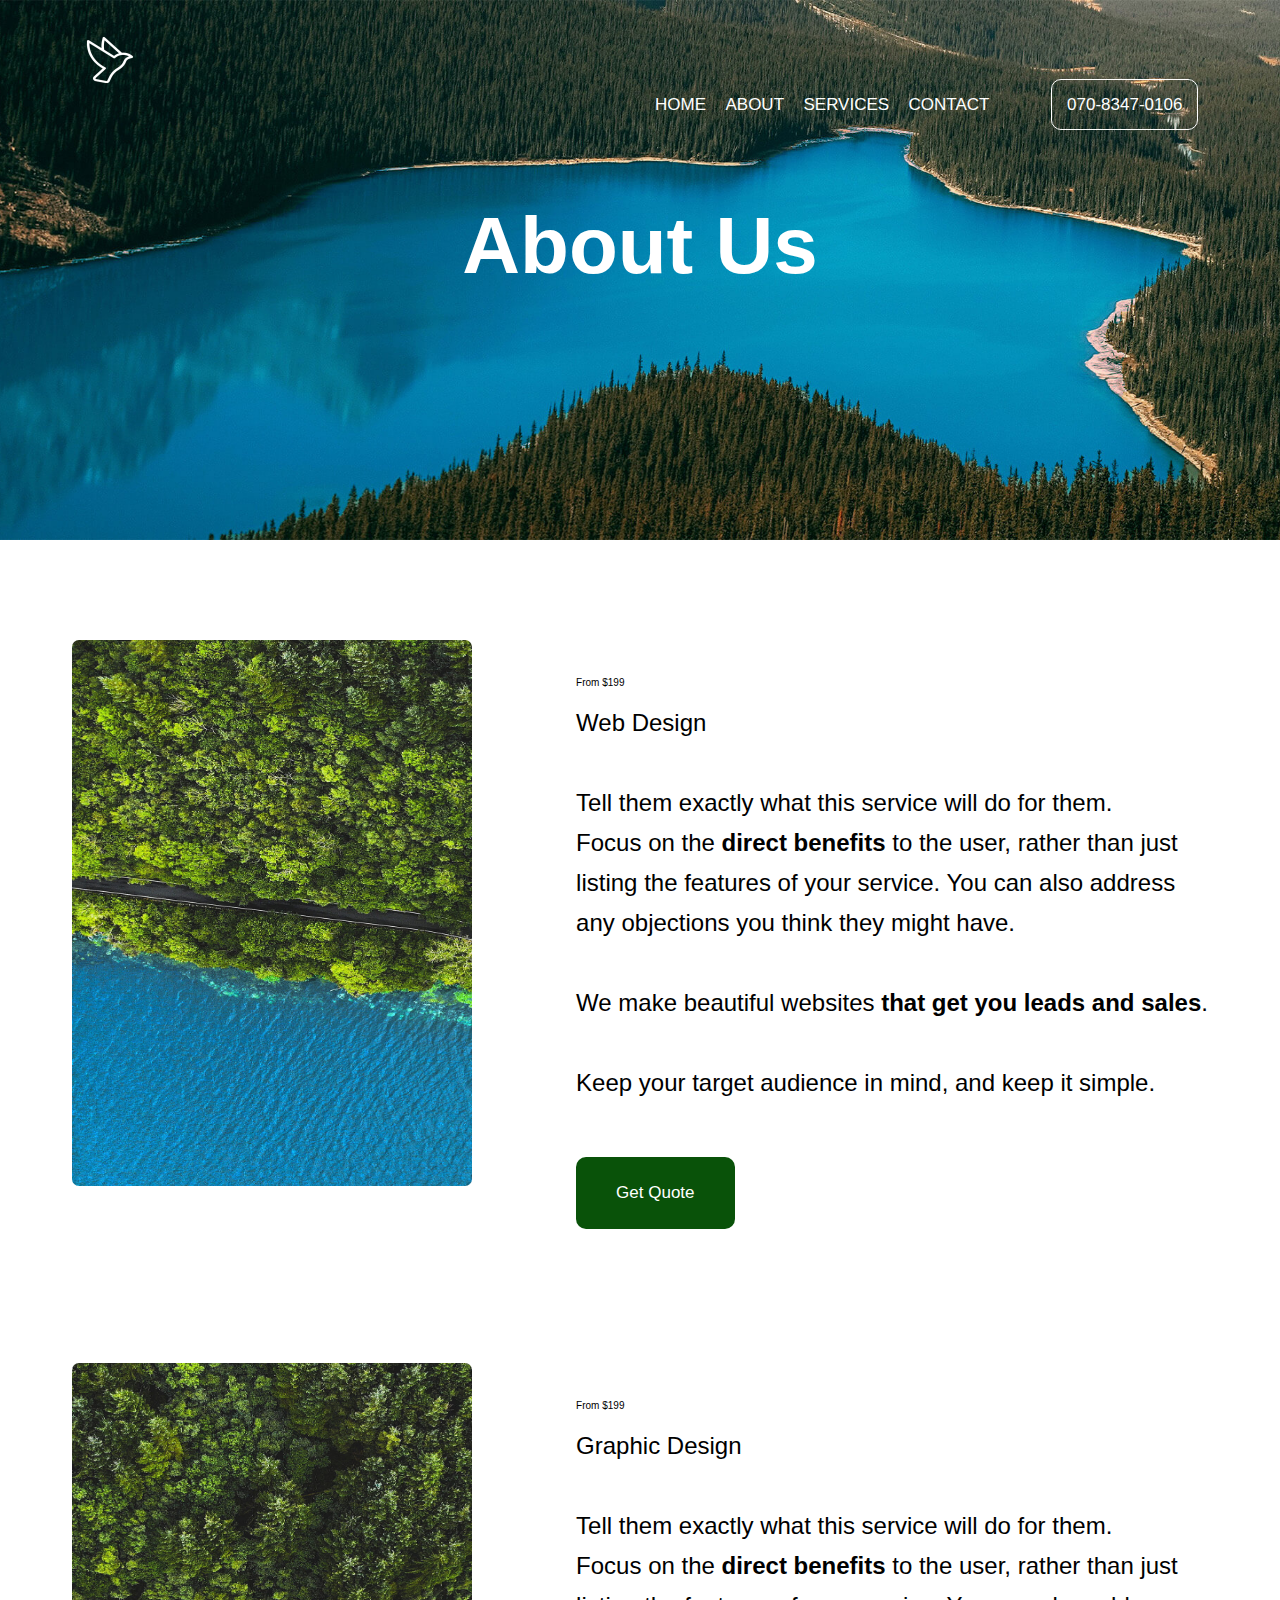
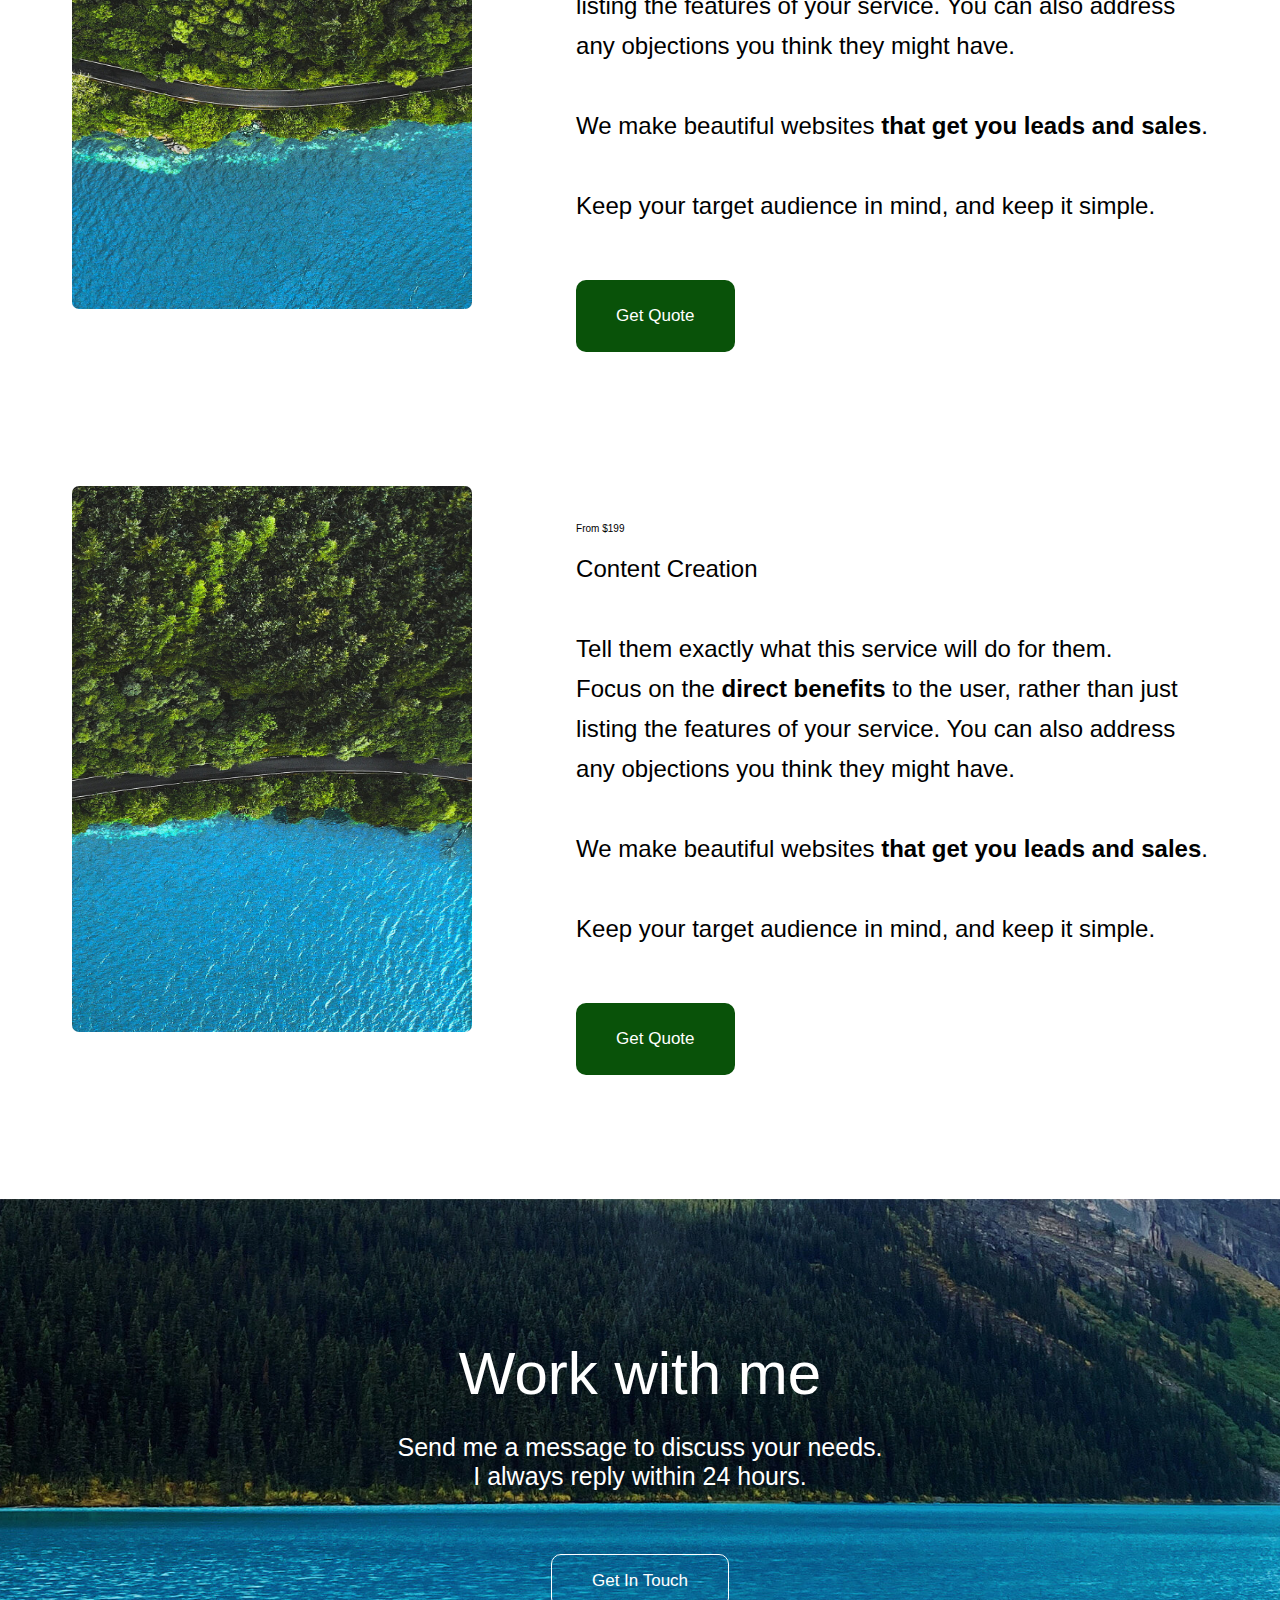
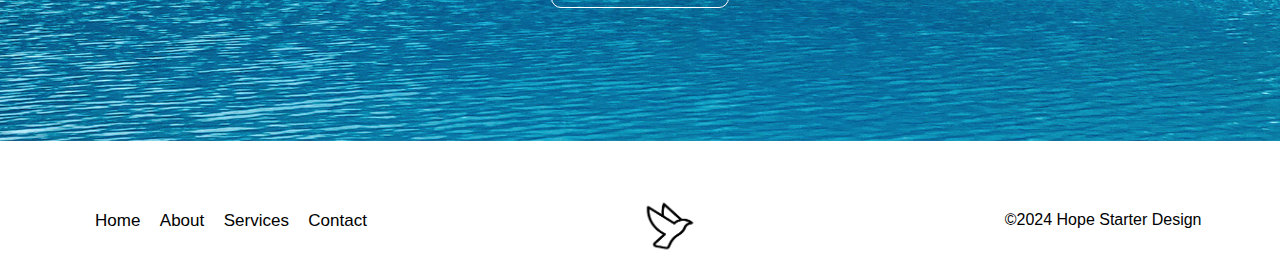
<file: services.html>
<!DOCTYPE html>
<html lang="en">
<head>
    <meta charset="UTF-8">
    <meta name="viewport" content="width=device-width, initial-scale=1.0">
    <title>Services - Hope</title>
    <link rel="icon" href="img/logo-2.png" type="image/x-icon">
    <link rel="stylesheet" href="services.css">
</head>
<body>
    <section class="section1">
        <div class="cont1">
            <div class="fl1">
                <img src="img/logo-1-60x60.png" alt="" height="60px" width="60px">
            </div>
            <div class="fl2">
                <nav class="nav">
                    <a href="index.html">Home</a>
                    <a href="about.html">About</a>
                    <a href="services.html">Services</a>
                    <a href="contact.html">Contact</a>
                </nav>
                <span class="nav">
                    <a href="tel:+2347083470106" class="me">070-8347-0106</a>
                </span>
            </div>
        </div>
        <span class="nothing"></span>
        <span class="hd1">
            <h1>About Us</h1>
        </span>
    </section>
    <section class="section2">
        <div class="container">
            <div class="image-container">
              <img src="img/section2.jpg" alt="Image description">
            </div>
            <div class="text-container">
                <br>
                <p>
                    <span class="chin">From $199</span> <br>
                    Web Design <br>
                    <br>
                    Tell them exactly what this service will do for them. <br>
                    
                    Focus on the <span class="bold">direct benefits</span> to the user, rather than just <br>
                    listing the features of your service. You can also address <br>
                    any objections you think they might have. <br>
                    <br>
                    We make beautiful websites <span class="bold">that get you leads and sales</span>. <br>
                    <br>
                    Keep your target audience in mind, and keep it simple.
                    <br>
                    <span class="hd2">
                        <a href="Home.html">Get Quote</a>
                    </span>
                </p>
            </div>
          </div>
        <div class="container">
            <div class="image-container">
              <img src="img/section22.jpg" alt="Image description">
            </div>
            <div class="text-container">
                <br>
                <p>
                    <span class="chin">From $199</span> <br>
                    Graphic Design <br>
                    <br>
                    Tell them exactly what this service will do for them. <br>
                    
                    Focus on the <span class="bold">direct benefits</span> to the user, rather than just <br>
                    listing the features of your service. You can also address <br>
                    any objections you think they might have. <br>
                    <br>
                    We make beautiful websites <span class="bold">that get you leads and sales</span>. <br>
                    <br>
                    Keep your target audience in mind, and keep it simple.
                    <br>
                    <span class="hd2">
                        <a href="Home.html">Get Quote</a>
                    </span>
                </p>
            </div>
          </div>
        <div class="container">
            <div class="image-container">
              <img src="img/section2-22.jpg" alt="Image description">
            </div>
            <div class="text-container">
                <br>
                <p>
                    <span class="chin">From $199</span> <br>
                    Content Creation <br>
                    <br>
                    Tell them exactly what this service will do for them. <br>
                    
                    Focus on the <span class="bold">direct benefits</span> to the user, rather than just <br>
                    listing the features of your service. You can also address <br>
                    any objections you think they might have. <br>
                    <br>
                    We make beautiful websites <span class="bold">that get you leads and sales</span>. <br>
                    <br>
                    Keep your target audience in mind, and keep it simple.
                    <br>
                    <span class="hd2">
                        <a href="Home.html">Get Quote</a>
                    </span>
                </p>
            </div>
          </div>
    </section>
    <section class="section3">
        <div class="sect3">
            <p class="set3">Work with me</p>
            <p class="seh3">Send me a message to discuss your needs. <br> I always reply within 24 hours.</p>
            <span class="hd5">
                <a href="contact.html">Get In Touch</a>
            </span>
        </div>
        
    </section>
    <section class="section4">
        <div class="cont6">
            <div class="fl6">
                <nav class="nav">
                    <a href="index.html">Home</a>
                    <a href="about.html">About</a>
                    <a href="services.html">Services</a>
                    <a href="contact.html">Contact</a>
                </nav>
            </div>
            <div class="fl7">
                    <img src="img/logo-2.png" alt="" height="60px" width="60px">
            </div>
                <span class="nav6">
                    &copy;2024 Hope Starter Design
                </span>

        </div>
    </section>
</body>
</html>
</file>
<file: Home.css>
*{
    padding: 0;
    margin: 0;
    box-sizing: border-box;
}
.section1{
    background-image: url(img/1-homebg.jpg);
    background-position: center center;
    background-size: cover;
    height: 100vh;
    width: 100%;
}
.cont1{
    display: flex;
    padding: 20px;
    padding-bottom: 185px;
    font-family: 'Gill Sans', sans-serif;
    font-weight: 400;
    font-display: swap;
}
.fl1{
    flex: 0 0 50%;
    padding-top: 10px;
    padding-left: 60px;
}
.fl2{
    display: flex;
    width: 50%;
    text-align: left;
    padding-top: 35px;
    text-transform: uppercase;
}
.nav{
    flex-grow: 1;
}
a{
    padding-left: 15px;
    color: white;
    font-size: 17px;
    font-family: 'Gill Sans', sans-serif;
    text-decoration: none;
}
.me{
    border: 1.4px solid white ;
    border-radius: 10px;
    padding: 15px;
}
.me:hover{
    background-color: rgb(9, 82, 9);
    border: none;
}
.hd1{
    width: 200px;
    text-align: center;
    font-size: 40px;
    font-family: 'Gill Sans', sans-serif;
    color: white;
    padding-bottom: 20px;
}
.hd2{
    display: flex;
    justify-content: center;
    align-items: center; /* Optional for vertical centering */
    height: 20vh; /* Optional for full-screen centering */
}
.hd2 a{
    text-align: center;
    font-weight: lighter;
    border: 1.4px solid;
    border-radius: 10px;
    padding: 16px 40px 16px 40px;  /* top right bottom left*/
    background-color: rgb(9, 82, 9);
    border: none;
}
.hd2 a:hover{
    background-color: rgb(5, 66, 5);
}
.section2{
    padding-top: 110px;
    padding-bottom: 140px;
    width: 100%;
}
.section2 p{
    font-family: 'Gill Sans', sans-serif;
}
p{
    text-align: center;
}
.p12{
    font-family: 'Gill Sans', sans-serif;
    padding-top: 16px;
    font-size: 55px;
}
.cont2 {
    padding-top: 50px;
    display: flex;
    justify-content: space-around;
}
.coloumn1{
    flex: 0 0 33.337%;
    justify-content: space-around;
    align-items: center;
    padding-left: 100px;
    padding-right: 20px;
}
.coloumn2{
   justify-content: space-around;
   align-items: center;
   padding-left: 20px;
   padding-right: 20px;
}
.coloumn3{
    justify-content: space-around;
    align-items: center;
    padding-left: 20px;
    padding-right: 100px;
}
.tt{
    padding-left: 100px;
}
figure img{
    border-radius: 7px;
}
figcaption p{
    padding-top: 15px;
    text-align: left;
    width: 70%;
    font-family: 'Gill Sans', sans-serif;
    line-height: 25px;
}
.section3{
    background-color: rgb(234, 243, 238);
    width: 100%;
}
.customer{
    padding-top: 60px;
    padding-bottom: 40px;
    text-align: center;
    vertical-align: middle;
}
.customer img{
    border-radius: 50%;
}
figcaption{
    font-family: 'Gill Sans', sans-serif;
}
.section3 p{
    text-align: center;
    font-size: 25px;
    font-family: 'DM Sans', sans-serif;
    line-height: 40px;
}
.dmd{
    color: rgb(9, 82, 9);
}
.hd3{
    display: flex;
    justify-content: center;
    align-items: center; /* Optional for vertical centering */
    height: 20vh; /* Optional for full-screen centering */
}
.hd3 a{
    text-align: center;
    font-weight: 505;
    border: 1.4px solid black;
    color: black;
    border-radius: 10px;
    padding: 16px 40px 16px 40px;  /* top right bottom left*/
}
.hd3 a:hover{
    text-align: center;
    color: white;
    border: 1.4px solid;
    padding: 16px 40px 16px 40px;  /* top right bottom left*/
    background-color: rgb(9, 82, 9);
    border: none;
}
.section4{
    font-family: 'DM Sans', sans-serif;
    padding-top: 40px;
    margin-top: 40px;
    margin-bottom: 10px;
    width: 100%;
}
.container {
    display: flex;
    justify-content: space-around;
    padding: 20px; /* Adjust padding as needed */
  }
.image-container {
    text-align: center;
    min-height: 150vh;
  }
.image-container img {
    width: 400px; /* Adjust width as needed */
    object-fit: cover;
    height: 74%;
    border-radius: 7px;
  }
.text-container p {
    font-family: 'DM Sans', sans-serif;
    font-size: 24px;
    line-height: 40px ;
    padding-bottom: 40px;
    text-align: left;
}
.choke{
    font-size: 40px;
}
.bold{
    font-weight: bolder;
}
#hd2, #hd3{
    display: inline-block;
    margin: 10px 15px 10px 15px;
}
#hd2{
    align-items: center; /* Optional for vertical centering */
    height: 20vh; /* Optional for full-screen centering */
}
#hd2 a{
    text-decoration: none;
    font-weight: lighter;
    border: 1.4px solid;
    border-radius: 10px;
    padding: 16px 40px 16px 40px;  /* top right bottom left*/
    color: white;
    background-color: rgb(9, 82, 9);
    border: none;
}
#hd2 a:hover{
    background-color: rgb(5, 66, 5);
}
#hd3 a{
    text-decoration: none;
    font-weight: 505;
    border: 1.4px solid black;
    color: black;
    border-radius: 10px;
    padding: 20px 40px 20px 40px;  /* top right bottom left*/
}
#hd3 a:hover{
    color: white;
    border: 1.4px solid;
    background-color: rgb(9, 82, 9);
    border: none;
}
.section5{
    width: 100%;
}
.sect5{
    background-image: url(img/lastbg.jpg);
    background-position: center;
    background-size: cover;
    padding-top: 70px;
    padding-bottom: 70px;
    width: 100%;
}
.set5{
    padding-top: 70px;
    font-size: 60px;
    font-family: 'Gill Sans', sans-serif;
    color: white;
}
.seh5{
    padding-top: 25px;
    color: white;
    font-size: 25px;
    font-family: 'Gill Sans', sans-serif;
}
.hd5{
    display: flex;
    justify-content: center;
    align-items: center; /* Optional for vertical centering */
    height: 20vh; /* Optional for full-screen centering */
}
.hd5 a{
    text-align: center;
    font-weight: 505;
    border: 1.4px solid white;
    color: white;
    border-radius: 10px;
    padding: 16px 40px 16px 40px;  /* top right bottom left*/
}
.hd5 a:hover{
    text-align: center;
    color: white;
    border: 1.4px solid;
    padding: 16px 40px 16px 40px;  /* top right bottom left*/
    background-color: rgb(9, 82, 9);
    border: none;
}
.cont6{
    display: flex;
    padding: 20px;
    padding-bottom: 15px;
    font-family: 'Gill Sans', sans-serif;
    font-weight: 400;
    font-display: swap;
    width: 100%;
}
.fl6{
    flex: 0 0 50%;
    padding-top: 10px;
    padding-left: 60px;
}
.fl7{
    display: flex;
    width: 50%;
    text-align: center;
    padding-top: 35px;
    text-transform: uppercase;
}
.nav{
    flex-grow: 1;
    padding-top: 40px;
}
.nav6{
    width: 35%;
    text-align: left;
    padding-top: 50px;
    font-family: 'Gill Sans', sans-serif;
}
.fl6 .nav a{
    padding-left: 15px;
    color: black;
    font-size: 17px;
    font-family: 'Gill Sans', sans-serif;
    text-decoration: none;
}

@media (min-width: 864px) and (max-width: 1118.98px) {
    .fl2{
        text-align: center;
        padding-top: 5px;
    }
    a{
        padding-left: 5px;
        font-size: 14px;
    }
}
@media (min-width: 688px) and (max-width: 863.98px) {
    .cont1{
        padding-right: 5px;
        padding-left: 5px;
    }
    .fl1{
        flex: 0 0 40%;
    }
    .fl2{
        padding-top: 5px;
        text-align: left;
        width: 60%;
    }
    a{
        padding-left: 5px;
        font-size: 14px;
    }
    .me{
        padding: 5px;
    }
    .section4{
        width: 100.7vw;
    }
    .image-container img {
        width: 300px; /* Adjust width as needed */
        height: 44%;
        border-radius: 7px;
    }
    .set44{
        font-size: large;
    }
    .text-container p {
        padding-left: 20px;
        line-height: 30px;
        font-size: 24px;
        padding-bottom: 40px;
    }
    .text-container header{
        padding-left: 20px;
    }
    #hd2, #hd3{
        margin: 10px 1px 10px 1px;   /* top right bottom left*/
    }
}
@media (min-width: 588px) and (max-width: 687.98px) {
    .section1{
        width: 100%;
    }
    .cont1{
        display: block;
        padding-right: 0px;
        padding-left: 5px;
        padding-bottom: 100px;
    }
    .fl1{
        padding-top: 5px;
        padding-left: 20px;
    }
    .fl2{
        padding-top: 5px;
        text-align: left;
        width: 100%;
    }
    a{
        font-size: 12px;
    }
    .hd1{
        width: 200px;
        text-align: center;
        font-size: 30px;
        font-family: 'Gill Sans', sans-serif;
        color: white;
        padding-bottom: 20px;
    }
}
@media (min-width: 425px) and (max-width: 587.98px) {
    .section1{
        width: 137.7vw;
        background-position: center;
        background-size: cover; 
    }
    .cont1{
        display: block;
        padding-right: 0px;
        padding-left: 5px;
        padding-bottom: 100px;
    }
    .fl1{
        padding-top: 5px;
        padding-left: 20px;
    }
    .fl2{
        padding-top: 5px;
        text-align: left;
        width: 100%;
    }
    a{
        font-size: 18px;
    }
    .hd1{
        width: 200px;
        text-align: center;
        font-size: 25px;
    }
    .section2{
        padding-top: 50px;
        padding-bottom: 50px;
    }
    .section2 p{
        width: 137.7vw;
        text-align: center;
    }
    .p12{
        text-align: center;
        font-size: 35px;
    }
    .cont2 {
        display: block;
    }
    .tt{
        padding-left: 50px;
    }
    figure img{
        width: 95%;
        height: 95%;
    }
    figcaption p{
        padding: 15px 20px 100px 0px;   /* top right bottom left*/
        max-width: 400px;
        text-align: left;
        font-size: 25px;
    }
    .section3{
        width: 137.7vw;
    }
    .cus2{
        width: 20%;
    }
    .dmd{
        font-size: 30px;
    }
    .section4{
        width: 137.7vw;
    }
    .image-container img {
        width: 300px; /* Adjust width as needed */
        height: 44%;
        border-radius: 7px;
    }
    .set44{
        font-size: large;
    }
    .text-container p {
        padding-left: 20px;
        line-height: 30px;
        font-size: 24px;
        padding-bottom: 40px;
    }
    .text-container header{
        padding-left: 20px;
    }
    #hd2, #hd3{
        margin: 10px 1px 10px 1px;   /* top right bottom left*/
    }
    .sect5{
        width: 137vw;
    }
    .cont6{
        width: 137.7vw;
    }
    .fl6{
        padding-left: 20px;
    }
    .nav6{
        width: 45%;
    }
}
@media (min-width: 330px) and (max-width: 424.98px) {
    .section1{
        width: 195vw;
        background-position: center;
        background-size: cover; 
    }
    .cont1{
        display: block;
        padding-right: 0px;
        padding-left: 5px;
        padding-bottom: 50px;
    }
    .fl1{
        padding-top: 5px;
        padding-left: 20px;
    }
    .fl2{
        padding-top: 5px;
        text-align: left;
        width: 100%;
    }
    a{
        font-size: 18px;
    }
    .section2{
        padding-top: 50px;
        padding-bottom: 50px;
    }
    .section2 p{
        width: 183vw;
        text-align: center;
    }
    .p12{
        text-align: center;
        font-size: 35px;
    }
    .cont2 {
        display: block;
    }
    .tt{
        padding-left: 50px;
    }
    figure img{
        width: 95%;
        height: 95%;
    }
    figcaption p{
        padding: 15px 20px 100px 0px;   /* top right bottom left*/
        max-width: 400px;
        text-align: left;
        font-size: 25px;
    }
    .section3{
        width: 195vw;
    }
    .cus2{
        width: 20%;
    }
    .dmd{
        font-size: 30px;
    }
    .section4{
        width: 195vw;
    }
    .cont2{
        display: block;
    }
    .container{
        display: block;
    }
    .image-container img {
        border-radius: 7px;
        width: 70%;
        height: 70%;
    }
    .set44{
        font-size: large;
    }
    .text-container p {
        padding-left: 20px;
        line-height: 30px;
        font-size: 24px;
        padding-bottom: 40px;
    }
    .section5{
        width: 195vw;
    }
    .text-container header{
        padding-left: 20px;
    }
    #hd2, #hd3{
        margin: 10px 1px 10px 1px;   /* top right bottom left*/
    }
    .fl6{
        padding-left: 20px;
    }
    .nav6{
        width: 45%;
    }
}
@media (max-width: 329.99px){
    .cont1{
        display: block;
        padding-right: 0px;
        padding-left: 5px;
        padding-bottom: 50px;
    }
    .fl1{
        padding-top: 5px;
        padding-left: 20px;
    }
    .fl2{
        padding-top: 5px;
        text-align: left;
        width: 100%;
        display: block;
    }
    .nav{
        padding-bottom: 30px;
    }
    .nav .me{
        margin-left: 20px;
    }
    a{
        font-size: 10px;
    }
    .me{
        margin-top:px;
        padding: 9px;
    }
    .hd1{
        font-size: 20px;
    }
    .section2{
        font-size: 20px;
        
    }
    .cont2{
        display: block;
    }
    .container{
        display: block;
    }
    .image-container img {
        border-radius: 7px;
        width: 100%;
        height: 100%;
    }
    .fl6{
        padding-left: 20px;
    }
    .nav6{
        width: 45%;
    }

}
</file>
<file: about.css>
*{
    padding: 0;
    margin: 0;
    box-sizing: border-box;
}
.section1{
    background-image: url(img/abot1.jpg);
    background-repeat: no-repeat;
    background-position: center center;
    background-size: cover;
    height: 60vh;
    width: 100%;
}
.cont1{
    display: flex;
    padding: 20px;
    padding-bottom: 85px;
    font-family: 'Gill Sans', sans-serif;
    font-weight: 400;
    font-display: swap;
}
.fl1{
    flex: 0 0 50%;
    padding-top: 10px;
    padding-left: 60px;
}
.fl2{
    display: flex;
    width: 50%;
    text-align: left;
    padding-top: 35px;
    text-transform: uppercase;
}
.nav{
    flex-grow: 1;
}
a{
    padding-left: 15px;
    color: white;
    font-size: 17px;
    font-family: 'Gill Sans', sans-serif;
    text-decoration: none;
}
.me{
    border: 1.4px solid white ;
    border-radius: 10px;
    padding: 15px;
}
.me:hover{
    background-color: rgb(9, 82, 9);
    border: none;
}
.hd1{
    width: 200px;
    text-align: center;
    font-size: 40px;
    font-family: 'Gill Sans', sans-serif;
    color: white;
    padding-bottom: 20px;
}
.section4{
    font-family: 'DM Sans', sans-serif;
    padding-top: 40px;
    margin-top: 40px;
    margin-bottom: 10px;
    width: 100%;
}
.container {
    display: flex;
    justify-content: space-around;
    padding: 20px; /* Adjust padding as needed */
  }
.image-container {
    text-align: center;
  }
.image-container img {
    width: 400px; /* Adjust width as needed */
    border-radius: 7px;
}
.text-container p {
    font-family: 'DM Sans', sans-serif;
    font-size: 24px;
    line-height: 40px ;
    padding-bottom: 40px;
    text-align: right;
}
.choke{
    font-size: 40px;
}
.bold{
    font-weight: bolder;
}

.section3{
    width: 100%;
    font-size: 30px;
    font-weight: lighter;
    text-align: center;
    font-family: 'DM Sans', sans-serif;
}
.section5{
    font-family: 'DM Sans', sans-serif;
    padding-top: 40px;
    margin-top: 40px;
    margin-bottom: 10px;
    display: flex;
    justify-content: space-around;
    padding: 20px; /* Adjust padding as needed */
    width: 100%;
}
.section5 .text-container p{
    text-align: left;
    font-size: 20px;
    line-height: 35px;
}
.section6{
    width: 100%;
    background-color: rgb(234, 243, 238);
}
.section6 p{
    text-align: center;
    font-size: 25px;
    font-family: 'DM Sans', sans-serif;
    line-height: 40px;
}
.customer{
    padding-top: 60px;
    padding-bottom: 40px;
    text-align: center;
    vertical-align: middle;
}
.customer img{
    border-radius: 50%;
}
figcaption{
    font-family: 'Gill Sans', sans-serif;
}
.dmd{
    color: rgb(9, 82, 9);
}
.hd3{
    display: flex;
    justify-content: center;
    align-items: center; /* Optional for vertical centering */
    height: 20vh; /* Optional for full-screen centering */
}
.hd3 a{
    text-align: center;
    font-weight: 505;
    border: 1.4px solid black;
    color: black;
    border-radius: 10px;
    padding: 16px 40px 16px 40px;  /* top right bottom left*/
}
.hd3 a:hover{
    text-align: center;
    color: white;
    border: 1.4px solid;
    padding: 16px 40px 16px 40px;  /* top right bottom left*/
    background-color: rgb(9, 82, 9);
    border: none;
}
.cont6{
    display: flex;
    padding: 20px;
    padding-bottom: 15px;
    font-family: 'Gill Sans', sans-serif;
    font-weight: 400;
    font-display: swap;
    width: 100%;
}
.fl6{
    flex: 0 0 50%;
    padding-top: 10px;
    padding-left: 60px;
}
.fl7{
    display: flex;
    width: 50%;
    text-align: center;
    padding-top: 35px;
    text-transform: uppercase;
}
.nav{
    flex-grow: 1;
    padding-top: 40px;
}
.nav6{
    width: 35%;
    text-align: left;
    padding-top: 50px;
    font-family: 'Gill Sans', sans-serif;
}
.fl6 .nav a{
    padding-left: 15px;
    color: black;
    font-size: 17px;
    font-family: 'Gill Sans', sans-serif;
    text-decoration: none;
}

@media (min-width: 864px) and (max-width: 1118.98px) {
    .fl2{
        text-align: center;
        padding-top: 5px;
    }
    a{
        padding-left: 5px;
        font-size: 14px;
    }
}
@media (min-width: 688px) and (max-width: 863.98px) {
    .section1{
        width: 100%;
    }
    .cont1{
        padding-right: 5px;
        padding-left: 5px;
    }
    .fl1{
        flex: 0 0 40%;
    }
    .fl2{
        padding-top: 5px;
        text-align: left;
        width: 60%;
    }
    a{
        padding-left: 5px;
        font-size: 14px;
    }
    .me{
        padding: 5px;
    }
    .section3{
        width: 90%;
    }
    .cus2{
        width: 20%;
    }
    .dmd{
        font-size: 30px;
    }
    .section4{
        width: 90%;
    }
    .container, .section5{
        display: block;
    }
    .image-container img {
        width: 50%;
        border-radius: 7px;
    }
    .text-container p {
        text-align: center;
        width: 95%;
        padding-left: 20px;
        line-height: 30px;
        font-size: 24px;
        padding-bottom: 40px;
    }
}
@media (min-width: 588px) and (max-width: 687.98px) {
    .section1{
        width: 100%;
    }
    .cont1{
        display: block;
        padding-right: 0px;
        padding-left: 5px;
        padding-bottom: 100px;
    }
    .fl1{
        padding-top: 5px;
        padding-left: 20px;
    }
    .fl2{
        padding-top: 5px;
        text-align: left;
        width: 100%;
    }
    a{
        font-size: 12px;
    }
    .hd1{
        width: 200px;
        text-align: center;
        font-size: 30px;
        font-family: 'Gill Sans', sans-serif;
        color: white;
        padding-bottom: 20px;
    }
    .section3{
        width: 90%;
    }
    .cus2{
        width: 20%;
    }
    .dmd{
        font-size: 30px;
    }
    .section4{
        width: 90%;
    }
    .container, .section5{
        display: block;
    }
    .image-container img {
        width: 50%;
        border-radius: 7px;
    }
    .text-container p {
        text-align: center;
        width: 95%;
        padding-left: 20px;
        line-height: 30px;
        font-size: 24px;
        padding-bottom: 40px;
    }
}
@media (min-width: 425px) and (max-width: 587.98px) {
    .section1{
        background-position: center;
        background-size: cover; 
    }
    .cont1{
        display: block;
        padding-right: 0px;
        padding-left: 5px;
        padding-bottom: 100px;
    }
    .fl1{
        padding-top: 5px;
        padding-left: 20px;
    }
    .fl2{
        padding-top: 5px;
        text-align: left;
        width: 100%;
    }
    a{
        font-size: 18px;
    }
    .cus2{
        width: 20%;
    }
    .dmd{
        font-size: 30px;
    }
    .container{
        display: block;
    }
    .image-container img {
        width: 50%;
        border-radius: 7px;
    }
    .text-container p {
        text-align: center;
        padding-left: 20px;
        line-height: 30px;
        font-size: 24px;
        padding-bottom: 40px;
    }
    .section5{
        display: block;
    }
    .section6 p{
        padding-left: 15px;
        padding-right: 15px;
    }
    .cus2{
        width: 20%;
    }
    .dmd{
        font-size: 30px;
    }
    .cus2{
        width: 20%;
    }
    .dmd{
        font-size: 30px;
    }
    .fl6{
        padding-left: 20px;
    }
    .nav6{
        width: 45%;
    }
}
@media (min-width: 330px) and (max-width: 424.98px) {
    .section1{
        background-position: center;
        background-size: cover; 
    }
    .cont1{
        display: block;
        padding-right: 0px;
        padding-left: 5px;
        padding-bottom: 50px;
    }
    .fl1{
        padding-top: 5px;
        padding-left: 20px;
    }
    .fl2{
        padding-top: 5px;
        text-align: left;
        width: 100%;
    }
    a{
        font-size: 11px;
    }
    .cus2{
        width: 20%;
    }
    .dmd{
        font-size: 30px;
    }
    .container{
        display: block;
    }
    .image-container img {
        width: 50%;
        border-radius: 7px;
    }
    .text-container p {
        text-align: center;
        padding-left: 20px;
        line-height: 30px;
        font-size: 24px;
        padding-bottom: 40px;
    }
    .section5{
        display: block;
    }
    .section6 p{
        padding-left: 15px;
        padding-right: 15px;
    }
    .cus2{
        width: 20%;
    }
    .dmd{
        font-size: 30px;
    }
    .fl6{
        padding-left: 20px;
    }
    .nav6{
        width: 45%;
    }
}
@media (max-width: 329.99px){
    .cont1{
        display: block;
        padding-right: 0px;
        padding-left: 5px;
        padding-bottom: 50px;
    }
    .fl1{
        padding-top: 5px;
        padding-left: 20px;
    }
    .fl2{
        padding-top: 5px;
        text-align: left;
        width: 100%;
        display: block;
    }
    .nav{
        padding-bottom: 30px;
    }
    .nav .me{
        margin-left: 20px;
    }
    a{
        font-size: 10px;
    }
    .me{
        margin-top: 4px;
        padding: 9px;
    }
    .hd1{
        font-size: 20px;
    }
}
</file>
<file: contact.css>
*{
    padding: 0;
    margin: 0;
    box-sizing: border-box;
}
.section1{
    background-image: url(img/contact.jpg);
    background-repeat: no-repeat;
    background-position: center center;
    background-size: cover;
    height: 60vh;
    width: 100%;
}
.cont1{
    display: flex;
    padding: 20px;
    padding-bottom: 85px;
    font-family: 'Gill Sans', sans-serif;
    font-weight: 400;
    font-display: swap;
}
.fl1{
    flex: 0 0 50%;
    padding-top: 10px;
    padding-left: 60px;
}
.fl2{
    display: flex;
    width: 50%;
    text-align: left;
    padding-top: 35px;
    text-transform: uppercase;
}
.nav{
    flex-grow: 1;
}
a{
    padding-left: 15px;
    color: white;
    font-size: 17px;
    font-family: 'Gill Sans', sans-serif;
    text-decoration: none;
}
.me{
    border: 1.4px solid white ;
    border-radius: 10px;
    padding: 15px;
}
.me:hover{
    background-color: rgb(9, 82, 9);
    border: none;
}
.hd1{
    width: 200px;
    text-align: center;
    font-size: 40px;
    font-family: 'Gill Sans', sans-serif;
    color: white;
    padding-bottom: 20px;
}
.section2{
    /* margin-top: 50px;
    margin-bottom: 50px; */
    margin: 50px auto;
    font-size: 59px;
    width: 70%;
    font-weight: lighter;
    text-align: center;
    font-family: 'DM Sans', sans-serif;
    justify-content: center;
   /* margin-left: 200px;*/
} 
.section2 p{
    width: 90%;
}
input{
    font-size: large;
    width: 80%;
    padding: 25px;
    background-color: rgb(250, 250, 250);
    border: 2px solid rgb(236, 236, 236);
}
textarea{
    margin-top: 15px;
    font-size: large;
    width: 80%;
    padding: 25px;
    background-color: rgb(250, 250, 250);
    border: 2px solid rgb(236, 236, 236);
}
.ss3{
    font-size: large;
    padding: .5rem 1.2rem;
    color: white;
    background-color: rgb(19, 117, 71);
    border: none;
    border-radius: 8px;
    padding: 17px 40px 15px 40px;  /* top right bottom left*/
}
.ss3:hover{
    background-color: rgb(5, 66, 5);
    border: none;
}
.section3{
    background-color: rgb(234, 243, 238);
}
.p1{
    text-align: center;
    font-size: 59px;
    font-family: 'DM Sans', sans-serif;
    padding-top: 70px;
}
.flex{
    display: flex;
    font-family: 'DM Sans', sans-serif;
    padding-top: 70px;
    padding-left: 50px;
    padding-bottom: 70px;
}
.pt1, .pt2{
    padding-left: 70px;
    font-family: 'DM Sans', sans-serif;
}
.small{
    font-size: 12px;
    line-height: 50px;
}
.bold{
    font-weight: bolder;
}
.pt1{
    flex: 0 0 35%;
    font-size: 18px;
}
.pt2{
    width: 50%;
    font-size: 22px;
    line-height: 40px;
}
.cont6{
    display: flex;
    padding: 20px;
    padding-bottom: 15px;
    font-family: 'Gill Sans', sans-serif;
    font-weight: 400;
    font-display: swap;
    width: 100%;
}
.fl6{
    flex: 0 0 50%;
    padding-top: 10px;
    padding-left: 60px;
}
.fl7{
    display: flex;
    width: 50%;
    text-align: center;
    padding-top: 35px;
    text-transform: uppercase;
}
.nav{
    flex-grow: 1;
    padding-top: 40px;
}
.nav6{
    width: 35%;
    text-align: left;
    padding-top: 50px;
    font-family: 'Gill Sans', sans-serif;
}
.fl6 .nav a{
    padding-left: 15px;
    color: black;
    font-size: 17px;
    font-family: 'Gill Sans', sans-serif;
    text-decoration: none;
}

@media (min-width: 864px) and (max-width: 1118.98px) {
    .fl2{
        text-align: center;
        padding-top: 5px;
    }
    a{
        padding-left: 5px;
        font-size: 14px;
    }
}
@media (min-width: 688px) and (max-width: 863.98px) {
    .cont1{
        padding-right: 5px;
        padding-left: 5px;
    }
    .fl1{
        flex: 0 0 40%;
    }
    .fl2{
        padding-top: 5px;
        text-align: left;
        width: 60%;
    }
    a{
        padding-left: 5px;
        font-size: 14px;
    }
    .me{
        padding: 5px;
    }
    .section2{
        font-size: 40px;
    }
    .section3 .p1{
        font-size: 40px
    }
    .pt2{
        font-size: 20px;
        line-height: 30px;
    }
}
@media (min-width: 588px) and (max-width: 687.98px) {
    .section1{
        width: 100%;
    }
    .cont1{
        display: block;
        padding-right: 0px;
        padding-left: 30px;
        padding-bottom: 100px;
    }
    .fl1{
        padding-top: 5px;
        padding-left: 20px;
    }
    .fl2{
        padding-top: 5px;
        text-align: left;
        width: 100%;
    }
    a{
        font-size: 12px;
    }
    .hd1{
        width: 200px;
        text-align: center;
        font-size: 30px;
        padding-bottom: 20px;
    }
    .section2{
        font-size: 40px;
    }
    .section3 .p1{
        font-size: 40px
    }
    .pt2{
        font-size: 20px;
        line-height: 30px;
    }
}

@media (min-width: 425px) and (max-width: 587.98px) {
    .section1{
        background-position: center;
        background-size: cover; 
    }
    .cont1{
        display: block;
        padding-right: 0px;
        padding-left: 10px;
        padding-bottom: 100px;
    }
    .fl1{
        padding-top: 5px;
        padding-left: 20px;
    }
    .fl2{
        padding-top: 5px;
        text-align: left;
        width: 100%;
    }
    a{
        font-size: 14px;
    }
    .hd1{
        width: 200px;
        text-align: center;
        font-size: 25px;
    }
    .section2{
        font-size: 25px;
        
    }
    .section3 .p1{
        font-size: 25px
    }
    .flex{
        display: block;
    }
    .pt2{
        margin-top: 50px;
        font-size: 20px;
        line-height: 30px;
    }

    
    .fl6{
        padding-left: 20px;
    }
    .nav6{
        width: 45%;
    }
}
@media (min-width: 330px) and (max-width: 424.98px){
    .cont1{
        display: block;
        padding-right: 0px;
        padding-left: 5px;
        padding-bottom: 50px;
    }
    .fl1{
        padding-top: 5px;
        padding-left: 20px;
    }
    .fl2{
        padding-top: 5px;
        text-align: left;
        width: 100%;
    }
    a{
        font-size: 10px;
    }
    .me{
        padding: 9px;
    }
    .section2{
        font-size: 20px;
        
    }
    .section3 .p1{
        font-size: 20px
    }
    .flex{
        display: block;
    }
    .pt2{
        margin-top: 50px;
        font-size: 20px;
        line-height: 30px;
    }
    .fl6{
        padding-left: 20px;
    }
    .nav6{
        width: 45%;
    }
}
@media (max-width: 329.99px){
    .cont1{
        display: block;
        padding-right: 0px;
        padding-left: 5px;
        padding-bottom: 50px;
    }
    .fl1{
        padding-top: 5px;
        padding-left: 20px;
    }
    .fl2{
        padding-top: 5px;
        text-align: left;
        width: 100%;
        display: block;
    }
    .nav{
        padding-bottom: 30px;
    }
    .nav .me{
        margin-left: 20px;
    }
    a{
        font-size: 10px;
    }
    .me{
        margin-top:px;
        padding: 9px;
    }
    .hd1{
        font-size: 20px;
    }
    .section2{
        font-size: 20px;
        
    }
    .section3 .p1{
        font-size: 20px
    }
    .flex{
        display: block;
    }
    .pt2{
        margin-top: 50px;
        font-size: 20px;
        line-height: 30px;
    }
    .fl6{
        padding-left: 20px;
    }
    .nav6{
        width: 45%;
    }

}
</file>
<file: services.css>
*{
    padding: 0;
    margin: 0;
    box-sizing: border-box;
}
.section1{
    background-image: url(img/service1.jpg);
    background-repeat: no-repeat;
    background-position: center center;
    background-size: cover;
    height: 60vh;
    width: 100%;
}
.cont1{
    display: flex;
    padding: 20px;
    padding-bottom: 85px;
    font-family: 'Gill Sans', sans-serif;
    font-weight: 400;
    font-display: swap;
}
.fl1{
    flex: 0 0 50%;
    padding-top: 10px;
    padding-left: 60px;
}
.fl2{
    display: flex;
    width: 50%;
    text-align: left;
    padding-top: 35px;
    text-transform: uppercase;
}
.nav{
    flex-grow: 1;
}
a{
    padding-left: 15px;
    color: white;
    font-size: 17px;
    font-family: 'Gill Sans', sans-serif;
    text-decoration: none;
}
.me{
    border: 1.4px solid white ;
    border-radius: 10px;
    padding: 15px;
}
.me:hover{
    background-color: rgb(9, 82, 9);
    border: none;
}
.hd1{
    width: 200px;
    text-align: center;
    font-size: 40px;
    font-family: 'Gill Sans', sans-serif;
    color: white;
    padding-bottom: 20px;
}
.section2{
    font-family: 'DM Sans', sans-serif;
    padding-top: 40px;
    margin-top: 40px;
    margin-bottom: 10px;
    width: 100%;
}
.container {
    display: flex;
    justify-content: space-around;
    padding: 20px; /* Adjust padding as needed */
  }
.image-container {
    text-align: center;
  }
.image-container img {
    width: 400px; /* Adjust width as needed */
    height: 80%;
    border-radius: 7px;
}
.text-container p {
    font-family: 'DM Sans', sans-serif;
    font-size: 24px;
    line-height: 40px ;
    padding-bottom: 40px;
    text-align: left;
}
.chin{
    font-size: 10px;
}
.bold{
    font-weight: bolder;
}
.hd2{
    display: flex;
    justify-content: left;
    align-items: center; /* Optional for vertical centering */
    height: 20vh; /* Optional for full-screen centering */
}
.hd2 a{
    text-align: center;
    font-weight: lighter;
    border: 1.4px solid;
    border-radius: 10px;
    padding: 16px 40px 16px 40px;  /* top right bottom left*/
    background-color: rgb(9, 82, 9);
    border: none;
}
.hd2 a:hover{
    background-color: rgb(5, 66, 5);
}
.section3{
    text-align: center;
    width: 100%;
}
.sect3{
    background-image: url(img/service\ last.jpg);
    background-position: center;
    background-size: cover;
    padding-top: 70px;
    padding-bottom: 70px;
}
.set3{
    padding-top: 70px;
    font-size: 60px;
    font-family: 'Gill Sans', sans-serif;
    color: white;
}
.seh3{
    padding-top: 25px;
    color: white;
    font-size: 25px;
    font-family: 'Gill Sans', sans-serif;
}
.hd5{
    display: flex;
    justify-content: center;
    align-items: center; /* Optional for vertical centering */
    height: 20vh; /* Optional for full-screen centering */
}
.hd5 a{
    text-align: center;
    font-weight: 505;
    border: 1.4px solid white;
    color: white;
    border-radius: 10px;
    padding: 16px 40px 16px 40px;  /* top right bottom left*/
}
.hd5 a:hover{
    text-align: center;
    color: white;
    border: 1.4px solid;
    padding: 16px 40px 16px 40px;  /* top right bottom left*/
    background-color: rgb(9, 82, 9);
    border: none;
}

/* section4 */
.cont6{
    display: flex;
    padding: 20px;
    padding-bottom: 15px;
    font-family: 'Gill Sans', sans-serif;
    font-weight: 400;
    font-display: swap;
    width: 100%;
}
.fl6{
    flex: 0 0 50%;
    padding-top: 10px;
    padding-left: 60px;
}
.fl7{
    display: flex;
    width: 50%;
    text-align: center;
    padding-top: 35px;
    text-transform: uppercase;
}
.nav{
    flex-grow: 1;
    padding-top: 40px;
}
.nav6{
    width: 35%;
    text-align: left;
    padding-top: 50px;
    font-family: 'Gill Sans', sans-serif;
}
.fl6 .nav a{
    padding-left: 15px;
    color: black;
    font-size: 17px;
    font-family: 'Gill Sans', sans-serif;
    text-decoration: none;
}

@media (min-width: 864px) and (max-width: 1118.98px) {
    .fl2{
        text-align: center;
        padding-top: 5px;
    }
    a{
        padding-left: 5px;
        font-size: 14px;
    }
    .text-container p {
        padding-left: 20px;
    }
}
@media (min-width: 688px) and (max-width: 863.98px) {
    .cont1{
        padding-right: 5px;
        padding-left: 5px;
    }
    .fl1{
        flex: 0 0 40%;
    }
    .fl2{
        padding-top: 5px;
        text-align: left;
        width: 60%;
    }
    a{
        padding-left: 5px;
        font-size: 14px;
    }
    .me{
        padding: 5px;
    }
    .section4{
        width: 100.7vw;
    }
    .image-container img {
        width: 300px; /* Adjust width as needed */
        height: 44%;
        border-radius: 7px;
    }
    .set44{
        font-size: large;
    }
    .text-container p {
        padding-left: 20px;
        line-height: 30px;
        font-size: 24px;
        padding-bottom: 40px;
    }
    .text-container header{
        padding-left: 20px;
    }
    #hd2, #hd3{
        margin: 10px 1px 10px 1px;   /* top right bottom left*/
    }
}
@media (min-width: 588px) and (max-width: 687.98px) {
    .section1{
        width: 100%;
    }
    .cont1{
        display: block;
        padding-right: 0px;
        padding-left: 5px;
        padding-bottom: 100px;
        margin-left: 50px;
    }
    .fl1{
        padding-top: 5px;
        padding-left: 20px;
    }
    .fl2{
        padding-top: 5px;
        text-align: left;
        width: 100%;
    }
    a{
        font-size: 12px;
    }
    .hd1{
        width: 200px;
        text-align: center;
        font-size: 30px;
        font-family: 'Gill Sans', sans-serif;
        color: white;
        padding-bottom: 20px;
    }
    .section2{
        width: 100%;
    }
    .image-container img {
        width: 300px; /* Adjust width as needed */
        height: 74%;
        border-radius: 7px;
    }
    .text-container p {
        padding-left: 20px;
        line-height: 30px;
        font-size: 24px;
        padding-bottom: 40px;
    }
    .text-container header{
        padding-left: 20px;
    }
    .hd2{
        margin: 10px 1px 10px 1px;   /* top right bottom left*/
    }
}
@media (min-width: 425px) and (max-width: 587.98px) {
    .section1{
        background-position: center;
        background-size: cover;  
    }
    .cont1{
        display: block;
        padding-right: 0px;
        padding-left: 5px;
        padding-bottom: 100px;
        margin-left: 50px;
    }
    .fl1{
        padding-top: 5px;
        padding-left: 20px;
    }
    .fl2{
        padding-top: 5px;
        text-align: left;
        width: 100%;
    }
    a{
        font-size: 18px;
    }
    .container{
        display: block;
    }
    .hd1{
        width: 200px;
        text-align: center;
        font-size: 25px;
    }
    .image-container img {
        width: 300px; /* Adjust width as needed */
        height: 74%;
        border-radius: 7px;
    }
    .text-container p {
        padding-left: 20px;
        line-height: 30px;
        font-size: 24px;
        padding-bottom: 40px;
    }
    .text-container header{
        padding-left: 20px;
    }
    .hd2{
        margin: 10px 1px 10px 1px;   /* top right bottom left*/
    }
    .fl6{
        padding-left: 20px;
    }
    .nav6{
        width: 45%;
    }
}


@media (min-width: 330px) and (max-width: 424.98px) {
    .section1{
        background-position: center;
        background-size: cover; 
    }
    .cont1{
        display: block;
        padding-right: 0px;
        padding-left: 5px;
        padding-bottom: 50px;
    }
    .fl1{
        padding-top: 5px;
        padding-left: 20px;
    }
    .fl2{
        padding-top: 5px;
        text-align: left;
        width: 100%;
    }
    a{
        font-size: 10px;
    }
    .container{
        display: block;
    }
    .image-container img {
        width: 300px; /* Adjust width as needed */
        height: 74%;
        border-radius: 7px;
    }
    .text-container p {
        padding-left: 20px;
        line-height: 30px;
        font-size: 24px;
        padding-bottom: 40px;
    }
    .text-container header{
        padding-left: 20px;
    }
    .hd2{
        margin: 10px 1px 10px 1px;   /* top right bottom left*/
    }
    .fl6{
        padding-left: 20px;
    }
    .nav6{
        width: 45%;
    }
}
@media (max-width: 329.99px){
    .cont1{
        display: block;
        padding-right: 0px;
        padding-left: 5px;
        padding-bottom: 50px;
    }
    .fl1{
        padding-top: 5px;
        padding-left: 20px;
    }
    .fl2{
        padding-top: 5px;
        text-align: left;
        width: 100%;
        display: block;
    }
    .nav{
        padding-bottom: 30px;
    }
    .nav .me{
        margin-left: 20px;
    }
    a{
        font-size: 10px;
    }
    .me{
        margin-top:px;
        padding: 9px;
    }
    .hd1{
        font-size: 20px;
    }
    .container{
        display: block;
    }
    .image-container img {
        border-radius: 7px;
        width: 100%;
        height: 100%;
    }
    .text-container p {
        padding-left: 20px;
        line-height: 30px;
        font-size: 24px;
        padding-bottom: 40px;
    }
    .text-container header{
        padding-left: 20px;
    }
    .hd2{
        margin: 10px 1px 10px 1px;   /* top right bottom left*/
    }
    .set3{
        font-size: 25px;
    }
    .seh3{
        font-size: 20px;
    }
    .fl6{
        padding-left: 20px;
    }
    .nav6{
        width: 45%;
    }
}
</file>
